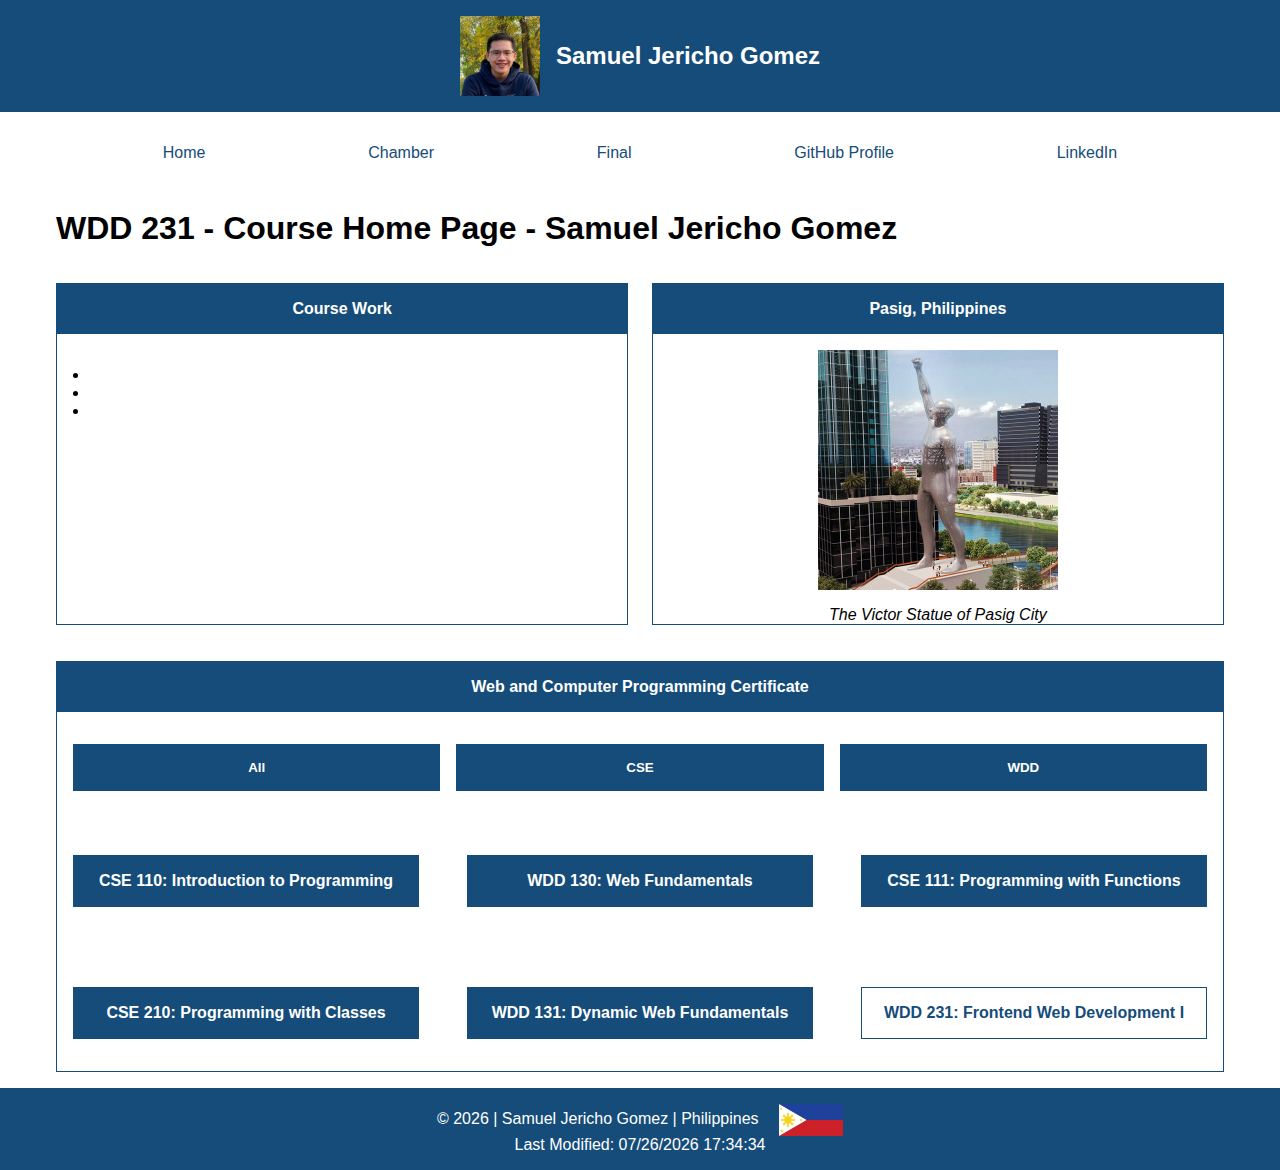
<file: index.html>
<!DOCTYPE html>
<html lang="en">
<head>
    <meta charset="UTF-8">
    <meta name="viewport" content="width=device-width, initial-scale=1.0">
    <title>WDD 231 - Course Home Page - Samuel Jericho Gomez</title>
    <meta name="description" content="Home Page of Samuel Jericho Gomez, for the course WDD 231 - Web Frontend Development.">
    <meta name="author" content="Samuel Jericho Gomez">
    <link rel="stylesheet" href="styles/base.css">
    <link rel="stylesheet" href="styles/base-large.css">
    <script src="scripts/navigation.js" defer></script>
    <script src="scripts/date.js" defer></script>
    <script src="scripts/course.js" defer></script>
    <link rel="preconnect" href="https://fonts.googleapis.com">
    <link rel="preconnect" href="https://fonts.gstatic.com" crossorigin>
    <link href="https://fonts.googleapis.com/css2?family=Roboto:ital,wght@0,100..900;1,100..900&display=swap" rel="stylesheet">
</head>
<body>
    <header>
        <div class="profile">
            <img src="images/jericho-portrait.jpg" alt="Portrait of Samuel Jericho Gomez">
            <h1>Samuel Jericho Gomez</h1>
        </div>
        <button id="menu-button" aria-label="Open navigation menu">☰</button>
        <nav id="nav-menu" class="hidden">
            <a href="#">Home</a>
            <a href="#">Chamber</a>
            <a href="#">Final</a>
            <a href="https://github.com/vogurt99">GitHub Profile</a>
            <a href="https://www.linkedin.com/in/sjerichorg">LinkedIn</a>
        </nav>
    </header>
    <main>
        <h1>WDD 231 - Course Home Page - Samuel Jericho Gomez</h1>
        <div class="content-row">
            <section class="course-box-container">
                <h2>Course Work</h2>
                <ul>
                    <li></li>
                    <li></li>
                    <li></li>
                </ul>
            </section>
            <section class="city-text-container">
                <h2>Pasig, Philippines</h2>
                <img src="images/pasig.jpg" alt="Pasig City Victor Statue">
                <p><em>The Victor Statue of Pasig City</em></p>
            </section>
        </div>
        <section class="certificate-container">
            <h2>Web and Computer Programming Certificate</h2>
            <div class="filter-buttons">
                <button data-filter="all">All</button>
                <button data-filter="CSE">CSE</button>
                <button data-filter="WDD">WDD</button>
            </div>
            <div id="courseContainer"></div>
        </section>
    </main>
    <footer>
        <p>
            <span id="copyright"></span> | Samuel Jericho Gomez | Philippines <img src="images/philippines-flag.jpg" alt="Flag of the Philippines">
        </p>
        <p id="lastModified"></p>
    </footer>
</body>
</body>
</html>
</file>
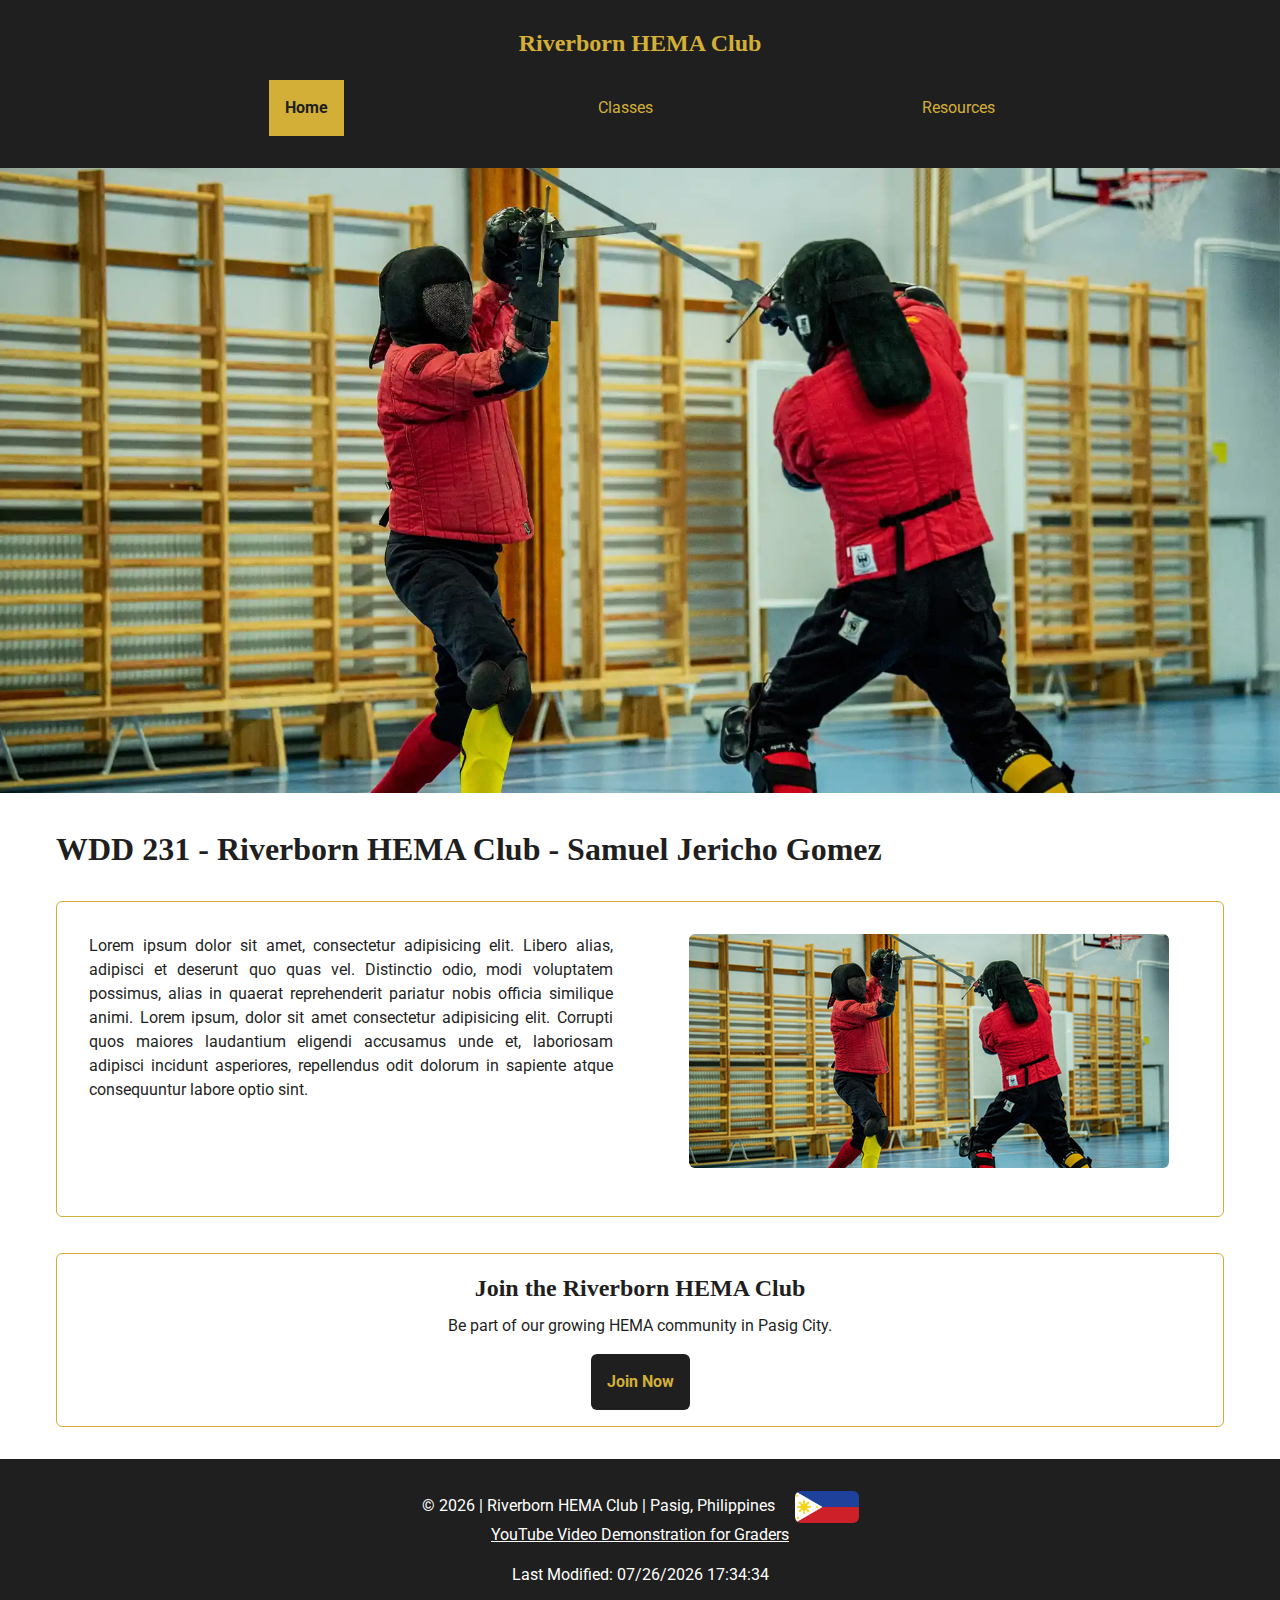
<file: final/index.html>
<!DOCTYPE html>
<html lang="en">

<head>
    <meta charset="UTF-8">
    <meta name="viewport" content="width=device-width, initial-scale=1.0">
    <title>WDD 231 - Riverborn HEMA Club - Samuel Jericho Gomez</title>
    <meta name="description"
        content="Riverborn HEMA Club Homepage of Samuel Jericho Gomez, for the course WDD 231 - Web Frontend Development.">
    <meta name="author" content="Samuel Jericho Gomez">
    <meta property="og:title" content="WDD 231 - Riverborn HEMA Club Homepage - Samuel Jericho Gomez">
    <meta property="og:description"
        content="Riverborn HEMA Club Homepage of Samuel Jericho Gomez, for the course WDD 231 - Web Frontend Development.">
    <meta property="og:image" content="https://vogurt99.github.io/wdd231/final/images/pasig-river.jpg">
    <meta property="og:url" content="https://vogurt99.github.io/wdd231/final/index.html">
    <link rel="icon" href="images/favicon.ico" type="image/x-icon">
    <link rel="stylesheet" href="styles/base.css">
    <link rel="stylesheet" href="styles/base-large.css">
    <script src="scripts/navigation.js" defer></script>
    <script src="scripts/date.js" defer></script>
    <link rel="preconnect" href="https://fonts.googleapis.com">
    <link rel="preconnect" href="https://fonts.gstatic.com" crossorigin>
    <link href="https://fonts.googleapis.com/css2?family=Roboto:ital,wght@0,100..900;1,100..900&display=swap"
        rel="stylesheet">
</head>

<body>
    <header>
        <span class="site-title">
            <strong class="site-title-text">Riverborn HEMA Club</strong>
        </span>
        <button id="menu-button" aria-label="Open navigation menu">☰</button>
        <nav id="nav-menu" class="hidden">
            <a href="index.html" class="active">Home</a>
            <a href="classes.html">Classes</a>
            <a href="resources.html">Resources</a>
        </nav>
    </header>
    <section class="hero">
        <img src="images/hema-hero.webp" alt="Hero Image of Riverborn HEMA Club" class="hero-image">
    </section>
    <main>
        <h1>WDD 231 - Riverborn HEMA Club - Samuel Jericho Gomez</h1>
        <div class="content-row">
            <section class="content-text">
                <p>Lorem ipsum dolor sit amet, consectetur adipisicing elit. Libero alias, adipisci et deserunt quo quas
                    vel.
                    Distinctio odio, modi voluptatem possimus, alias in quaerat reprehenderit pariatur nobis officia
                    similique
                    animi.
                    Lorem ipsum, dolor sit amet consectetur adipisicing elit. Corrupti quos maiores laudantium eligendi
                    accusamus unde et, laboriosam adipisci incidunt asperiores, repellendus odit dolorum in sapiente
                    atque
                    consequuntur labore optio sint.</p>
            </section>
            <section class="content-image">
                <img src="images/hema-generic.jpg" alt="Sparring Image of Riverborn HEMA Club" class="hema-image"
                    loading="lazy">
            </section>
        </div>
        <section class="cta-section">
            <h2>Join the Riverborn HEMA Club</h2>
            <p>Be part of our growing HEMA community in Pasig City.</p>
            <a href="join.html" class="cta-button">Join Now</a>
        </section>
    </main>
    <footer>
        <p>
            <span id="copyright"></span> | Riverborn HEMA Club | Pasig, Philippines <img
                src="images/philippines-flag.jpg" alt="Flag of the Philippines">
        </p>
        <a href="https://youtu.be/Lguavm_WCaQ" class="video-link">YouTube Video Demonstration for Graders</a>
        <p id="lastModified"></p>
    </footer>
</body>

</html>
</file>
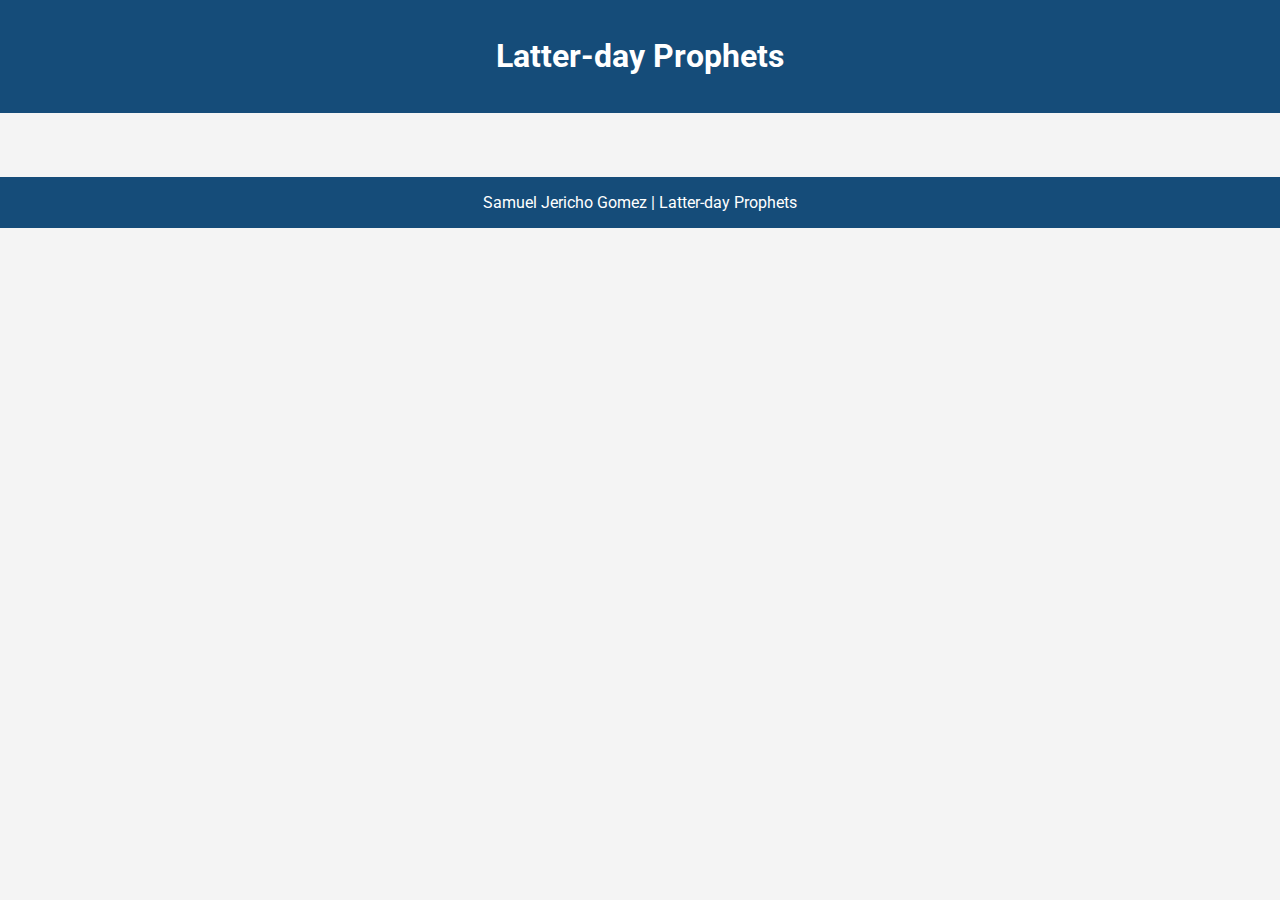
<file: prophets.html>
<!DOCTYPE html>
<html lang="en">
<head>
    <meta charset="UTF-8">
    <meta name="viewport" content="width=device-width, initial-scale=1.0">
    <title>WDD 231 - Prophets Page - Samuel Jericho Gomez</title>
    <meta name="description" content="Prophets Page of Samuel Jericho Gomez, for the course WDD 231 - Web Frontend Development.">
    <meta name="author" content="Samuel Jericho Gomez">
    <link rel="stylesheet" href="styles/prophets.css">
    <script src="scripts/prophets.js" defer></script>
    <link rel="preconnect" href="https://fonts.googleapis.com">
    <link rel="preconnect" href="https://fonts.gstatic.com" crossorigin>
    <link href="https://fonts.googleapis.com/css2?family=Roboto:ital,wght@0,100..900;1,100..900&display=swap" rel="stylesheet">
</head>
<body>
    <header>
        <h1>Latter-day Prophets</h1>
    </header>
    <main>
        <div id="cards"></div>
    </main>
    <footer>
        Samuel Jericho Gomez | Latter-day Prophets
    </footer>
</body>
</html>
</file>
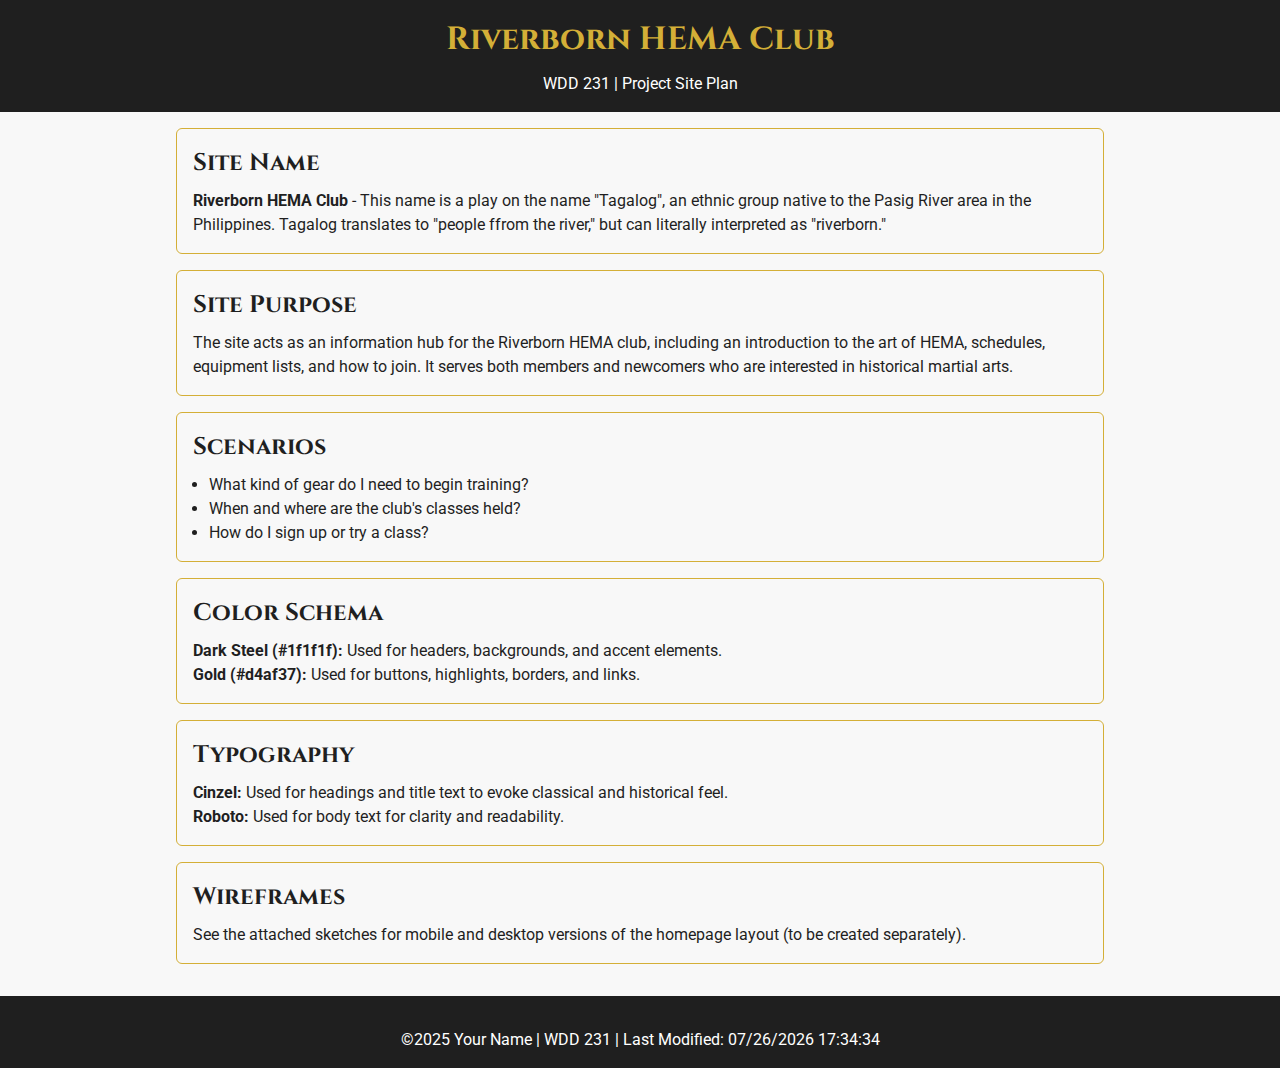
<file: site-plan.html>
<!DOCTYPE html>
<html lang="en">

<head>
    <meta charset="UTF-8" />
    <meta name="viewport" content="width=device-width, initial-scale=1.0" />
    <title>Riverborn HEMA Club - Site Plan</title>
    <meta name="description" content="Site plan for Riverborn HEMA Club - WDD 231 project" />
    <meta name="author" content="Samuel Jericho Gomez" />
    <link rel="stylesheet" href="styles/project.css" />
    <link rel="preconnect" href="https://fonts.googleapis.com" />
    <link rel="preconnect" href="https://fonts.gstatic.com" crossorigin />
    <link href="https://fonts.googleapis.com/css2?family=Cinzel&family=Roboto&display=swap" rel="stylesheet" />
</head>

<body>
    <header>
        <h1>Riverborn HEMA Club</h1>
        <p>WDD 231 | Project Site Plan</p>
    </header>

    <main>
        <section>
            <h2>Site Name</h2>
            <p><strong>Riverborn HEMA Club</strong> - This name is a play on the name "Tagalog", an ethnic group native
                to the Pasig River area in the Philippines. Tagalog translates to "people ffrom the river," but can
                literally interpreted as "riverborn."
            </p>
        </section>

        <section>
            <h2>Site Purpose</h2>
            <p>The site acts as an information hub for the Riverborn HEMA club, including an introduction to the art of
                HEMA, schedules, equipment lists, and how to join. It serves both members and newcomers who are
                interested in historical martial arts.</p>
        </section>

        <section>
            <h2>Scenarios</h2>
            <ul>
                <li>What kind of gear do I need to begin training?</li>
                <li>When and where are the club's classes held?</li>
                <li>How do I sign up or try a class?</li>
            </ul>
        </section>

        <section>
            <h2>Color Schema</h2>
            <p>
                <strong>Dark Steel (#1f1f1f):</strong> Used for headers, backgrounds, and accent elements.<br />
                <strong>Gold (#d4af37):</strong> Used for buttons, highlights, borders, and links.
            </p>
        </section>

        <section>
            <h2>Typography</h2>
            <p>
                <strong>Cinzel:</strong> Used for headings and title text to evoke classical and historical feel.<br />
                <strong>Roboto:</strong> Used for body text for clarity and readability.
            </p>
        </section>

        <section>
            <h2>Wireframes</h2>
            <p>See the attached sketches for mobile and desktop versions of the homepage layout (to be created
                separately).</p>
        </section>
    </main>

    <footer>
        <p>©2025 Your Name | WDD 231 | Last Modified: <span id="lastModified"></span></p>
    </footer>

    <script>
        document.getElementById("lastModified").textContent = document.lastModified;
    </script>
</body>

</html>
</file>
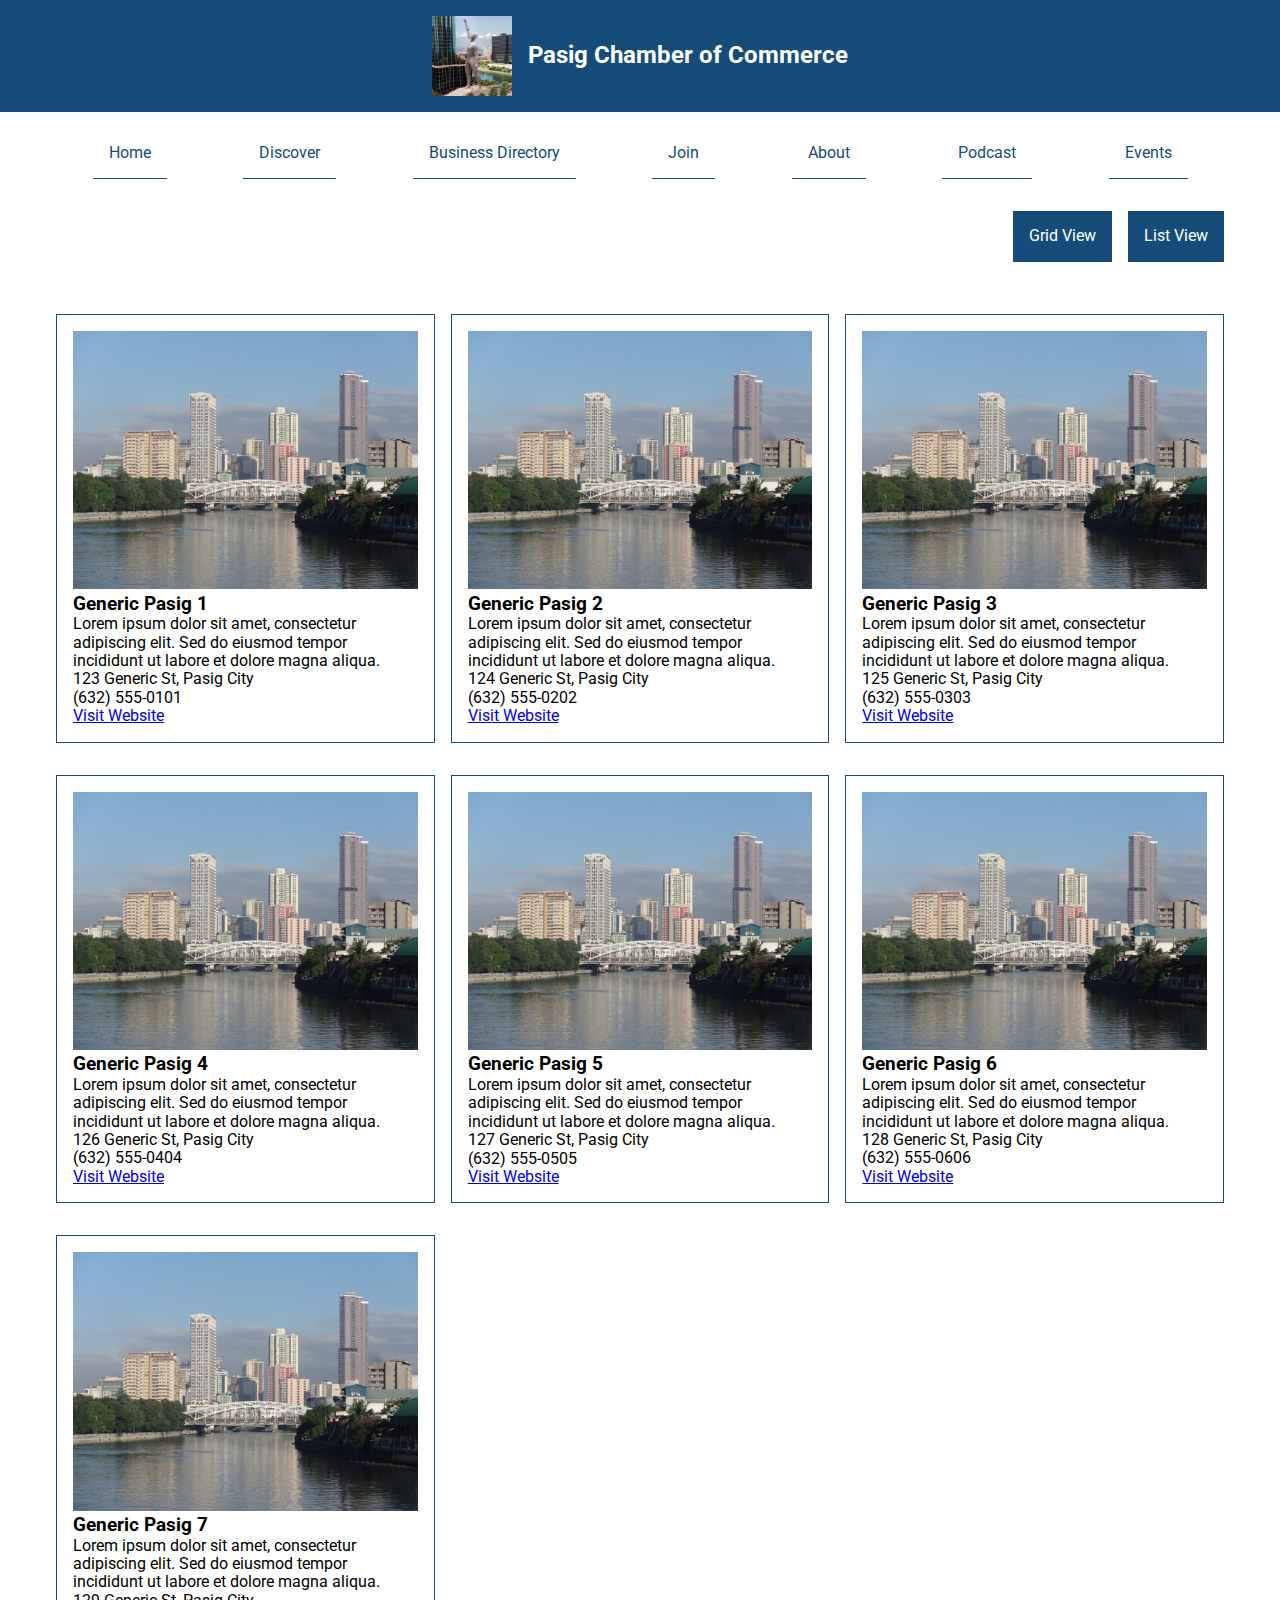
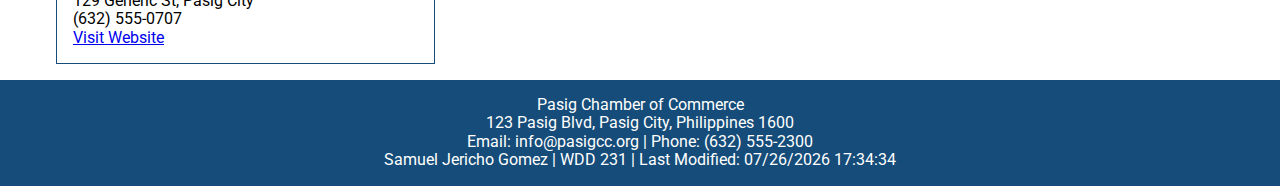
<file: chamber/directory.html>
<!DOCTYPE html>
<html lang="en">
<head>
    <meta charset="UTF-8">
    <meta name="viewport" content="width=device-width, initial-scale=1.0">
    <title>WDD 231 - Pasig Chamber of Commerce - Samuel Jericho Gomez</title>
    <meta name="description" content="Pasig Chamber of Commerce Page of Samuel Jericho Gomez, for the course WDD 231 - Web Frontend Development.">
    <meta name="author" content="Samuel Jericho Gomez">
    <meta property="og:title" content="WDD 231 - Pasig Chamber of Commerce - Samuel Jericho Gomez">
    <meta property="og:description" content="Pasig Chamber of Commerce Page of Samuel Jericho Gomez, for the course WDD 231 - Web Frontend Development.">
    <meta property="og:image" content="images/pasig.jpg">
    <meta property="og:url" content="https://vogurt99.github.io/wdd231/chamber/directory.html">
    <link rel="stylesheet" href="styles/normalize.css">
    <link rel="stylesheet" href="styles/base.css">
    <link rel="stylesheet" href="styles/base-large.css">
    <script src="scripts/navigation.js" defer></script>
    <script src="scripts/date.js" defer></script>
    <script src="scripts/members.js" defer></script>
    <link rel="preconnect" href="https://fonts.googleapis.com">
    <link rel="preconnect" href="https://fonts.gstatic.com" crossorigin>
    <link href="https://fonts.googleapis.com/css2?family=Roboto:wght@100;300;400;500;700&display=swap" rel="stylesheet">
</head>
<body>
    <header>
        <div class="profile">
            <img src="images/pasig.jpg" alt="Portrait of Samuel Jericho Gomez">
            <h1>Pasig Chamber of Commerce</h1>
        </div>
        <button id="menu-button" aria-label="Open navigation menu">☰</button>
        <nav id="nav-menu" class="hidden">
            <a href="#">Home</a>
            <a href="#">Discover</a>
            <a href="#">Business Directory</a>
            <a href="#">Join</a>
            <a href="#">About</a>
            <a href="#">Podcast</a>
            <a href="#">Events</a>
        </nav>
    </header>
    <main>
        <div class="view-toggle">
            <button id="grid-view">Grid View</button>
            <button id="list-view">List View</button>
        </div>
        <div class="display-container grid"></div>
    </main>
    <footer>
        <div>
            <p>Pasig Chamber of Commerce</p>
            <p>123 Pasig Blvd, Pasig City, Philippines 1600</p>
            <p>Email: info@pasigcc.org | Phone: (632) 555-2300</p>
            <p>Samuel Jericho Gomez | WDD 231 | Last Modified: <span id="lastModified"></span></p>
        </div>
    </footer>

    <script>
        document.getElementById("lastModified").textContent = document.lastModified;
    </script>
</body>
</html>
</file>
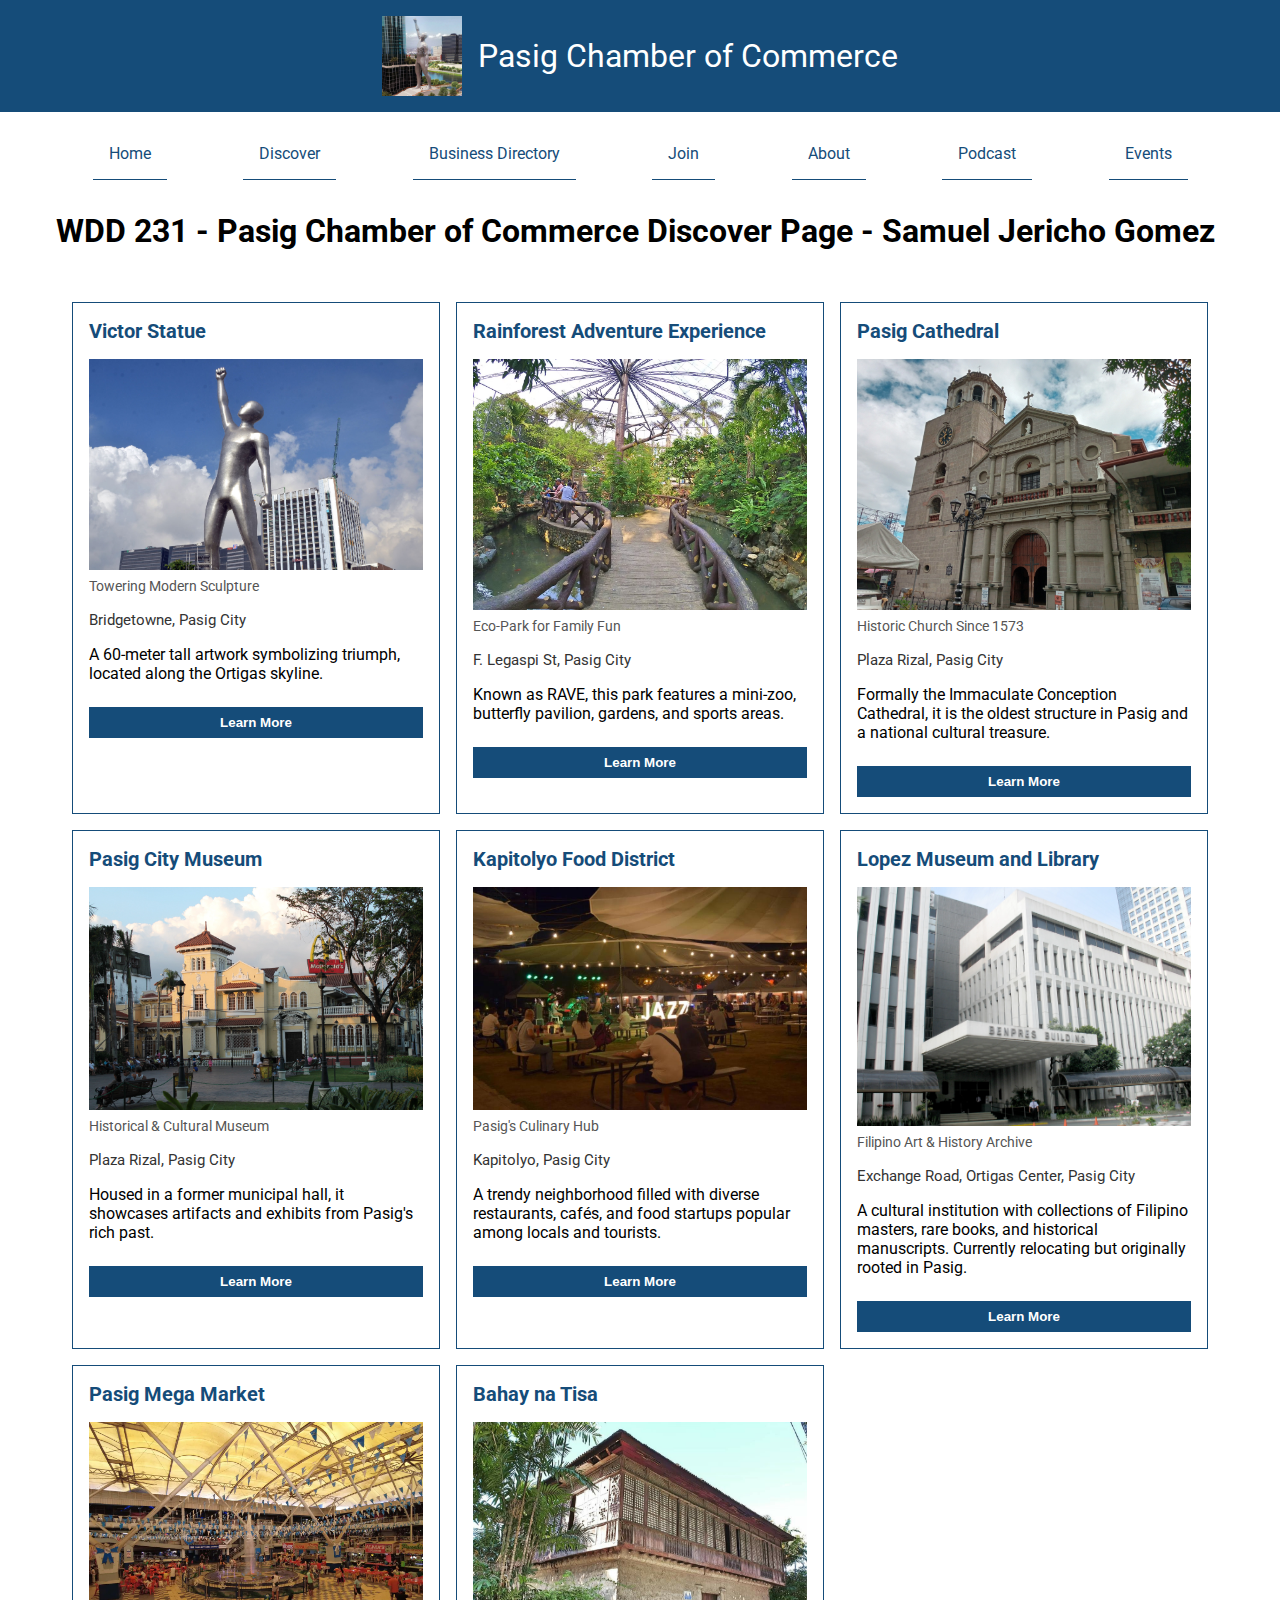
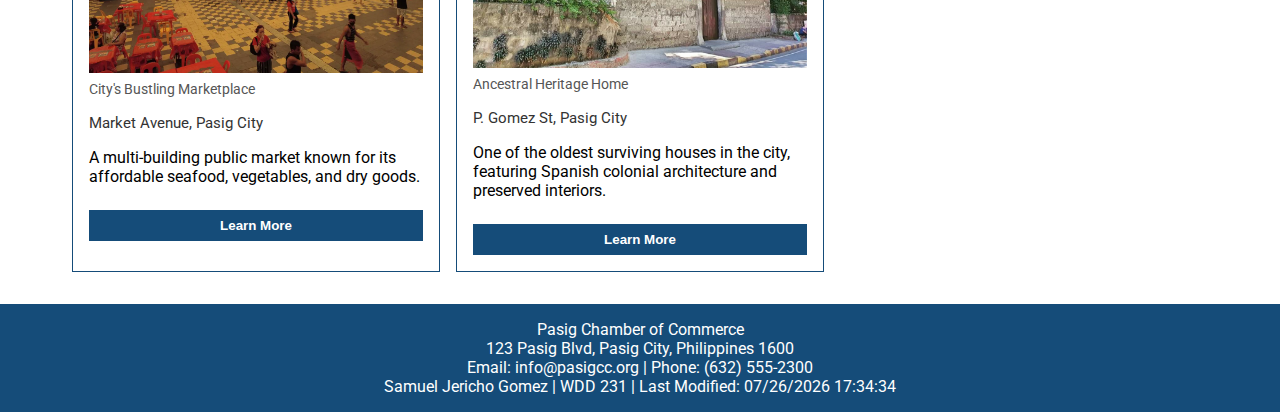
<file: chamber/discover.html>
<!DOCTYPE html>
<html lang="en">

<head>
    <meta charset="UTF-8">
    <meta name="viewport" content="width=device-width, initial-scale=1.0">
    <title>WDD 231 - Pasig Chamber of Commerce Discover Page - Samuel Jericho Gomez</title>
    <meta name="description"
        content="Pasig Chamber of Commerce Discover Page of Samuel Jericho Gomez, for the course WDD 231 - Web Frontend Development.">
    <meta name="author" content="Samuel Jericho Gomez">
    <meta property="og:title" content="WDD 231 - Pasig Chamber of Commerce Discover Page - Samuel Jericho Gomez">
    <meta property="og:description"
        content="Pasig Chamber of Commerce Discover Page of Samuel Jericho Gomez, for the course WDD 231 - Web Frontend Development.">
    <meta property="og:image" content="https://vogurt99.github.io/wdd231/chamber/images/pasig.jpg">
    <meta property="og:url" content="https://vogurt99.github.io/wdd231/chamber/index.html">
    <link rel="icon" href="images/favicon.ico" type="image/x-icon">
    <link rel="stylesheet" href="styles/base.css">
    <link rel="stylesheet" href="styles/base-large.css">
    <script src="scripts/navigation.js" defer></script>
    <script src="scripts/date.js" defer></script>
    <link rel="preconnect" href="https://fonts.googleapis.com">
    <link rel="preconnect" href="https://fonts.gstatic.com" crossorigin>
    <link href="https://fonts.googleapis.com/css2?family=Roboto:ital,wght@0,100..900;1,100..900&display=swap"
        rel="stylesheet">
</head>

<body>
    <header>
        <div class="profile">
            <img src="images/pasig.jpg" alt="Portrait of Samuel Jericho Gomez">
            <span class="site-title">Pasig Chamber of Commerce</span>
        </div>
        <button id="menu-button" aria-label="Open navigation menu">☰</button>
        <nav id="nav-menu" class="hidden">
            <a href="index.html">Home</a>
            <a href="discover.html">Discover</a>
            <a href="directory.html">Business Directory</a>
            <a href="join.html">Join</a>
            <a href="#">About</a>
            <a href="#">Podcast</a>
            <a href="#">Events</a>
        </nav>
    </header>
    <main>
        <h1>WDD 231 - Pasig Chamber of Commerce Discover Page - Samuel Jericho Gomez</h1>
        <section class="cards-grid" id="card-container"></section>
    </main>
    <footer>
        <div>
            <p>Pasig Chamber of Commerce</p>
            <p>123 Pasig Blvd, Pasig City, Philippines 1600</p>
            <p>Email: info@pasigcc.org | Phone: (632) 555-2300</p>
            <p>Samuel Jericho Gomez | WDD 231 | Last Modified: <span id="lastModified"></span></p>
        </div>
    </footer>
    <script>
        document.getElementById("lastModified").textContent = document.lastModified;
    </script>
    <script src="scripts/discover.js"></script>
</body>

</html>
</file>
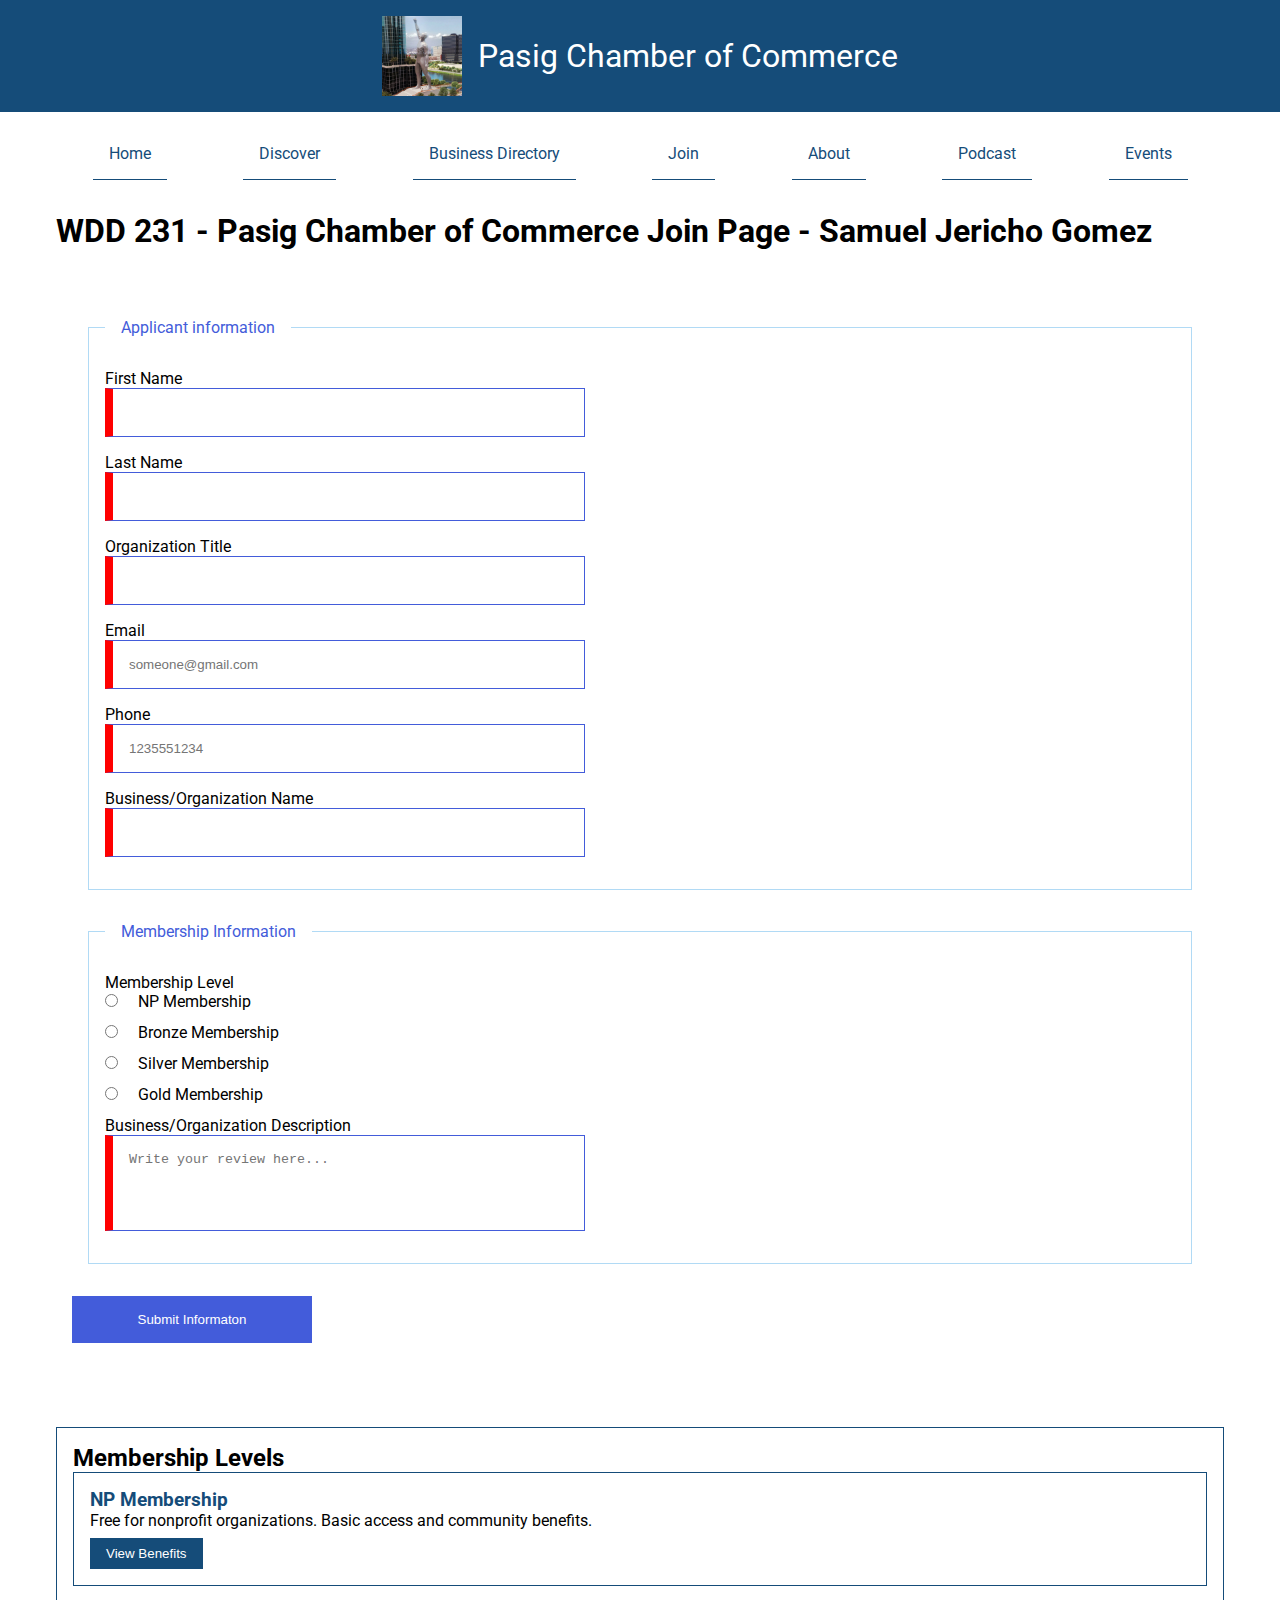
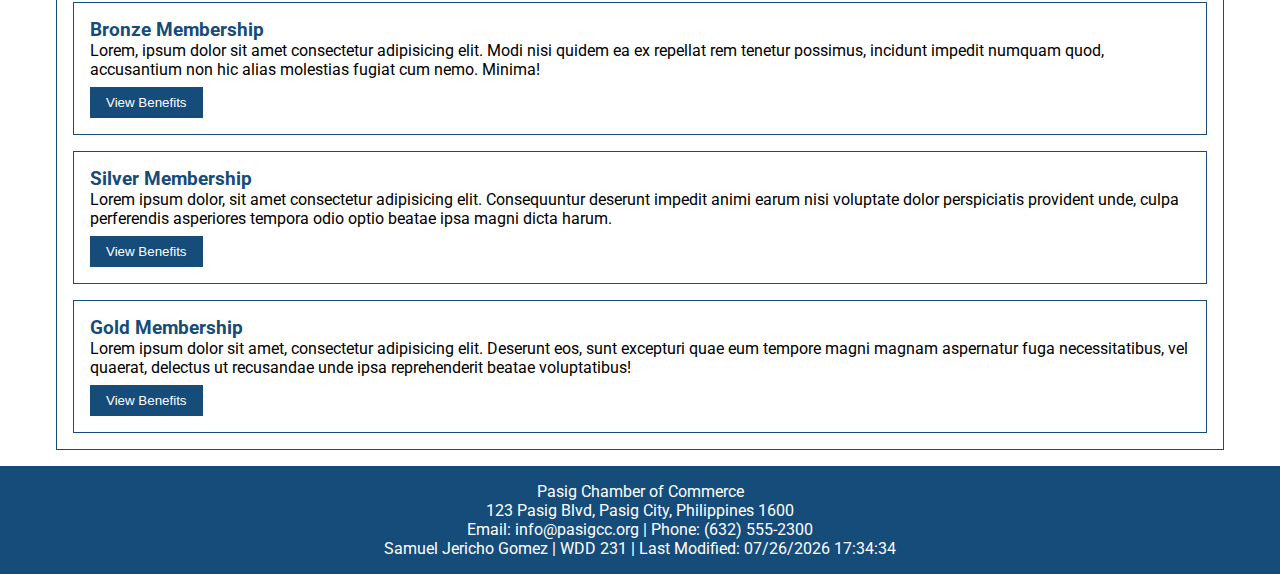
<file: chamber/join.html>
<!DOCTYPE html>
<html lang="en">

<head>
    <meta charset="UTF-8">
    <meta name="viewport" content="width=device-width, initial-scale=1.0">
    <title>WDD 231 - Pasig Chamber of Commerce Join Page - Samuel Jericho Gomez</title>
    <meta name="description"
        content="Pasig Chamber of Commerce Join Page of Samuel Jericho Gomez, for the course WDD 231 - Web Frontend Development.">
    <meta name="author" content="Samuel Jericho Gomez">
    <meta property="og:title" content="WDD 231 - Pasig Chamber of Commerce Join Page - Samuel Jericho Gomez">
    <meta property="og:description"
        content="Pasig Chamber of Commerce Join Page of Samuel Jericho Gomez, for the course WDD 231 - Web Frontend Development.">
    <meta property="og:image" content="https://vogurt99.github.io/wdd231/chamber/images/pasig.jpg">
    <meta property="og:url" content="https://vogurt99.github.io/wdd231/chamber/index.html">
    <link rel="icon" href="images/favicon.ico" type="image/x-icon">
    <link rel="stylesheet" href="styles/base.css">
    <link rel="stylesheet" href="styles/base-large.css">
    <script src="scripts/navigation.js" defer></script>
    <script src="scripts/date.js" defer></script>
    <script src="scripts/modals.js"></script>
    <script src="scripts/timestamp.js" defer></script>
    <link rel="preconnect" href="https://fonts.googleapis.com">
    <link rel="preconnect" href="https://fonts.gstatic.com" crossorigin>
    <link href="https://fonts.googleapis.com/css2?family=Roboto:ital,wght@0,100..900;1,100..900&display=swap"
        rel="stylesheet">
</head>

<body>
    <header>
        <div class="profile">
            <img src="images/pasig.jpg" alt="Portrait of Samuel Jericho Gomez">
            <span class="site-title">Pasig Chamber of Commerce</span>
        </div>
        <button id="menu-button" aria-label="Open navigation menu">☰</button>
        <nav id="nav-menu" class="hidden">
            <a href="index.html">Home</a>
            <a href="discover.html">Discover</a>
            <a href="directory.html">Business Directory</a>
            <a href="join.html">Join</a>
            <a href="#">About</a>
            <a href="#">Podcast</a>
            <a href="#">Events</a>
        </nav>
    </header>
    <main>
        <h1>WDD 231 - Pasig Chamber of Commerce Join Page - Samuel Jericho Gomez</h1>
        <form method="get" action="thankyou.html" class="wf1">
            <fieldset>
                <legend>Applicant information</legend>
                <label for="fname">First Name <input type="text" id="fname" name="fname" title="First Name"
                        autocomplete="given-name" required></label>
                <label for="lname">Last Name <input type="text" id="lname" name="lname" title="Last Name"
                        autocomplete="family-name" required></label>
                <label for="title">Organization Title <input type="text" id="title" name="title"
                        title="Organization Title" autocomplete="organization-title" pattern="[A-Za-z\s\-]{7,}"
                        required></label>
                <label for="email">Email <input type="email" id="email" name="email" title="Email Address"
                        placeholder="someone@gmail.com" autocomplete="email" required></label>
                <label for="phone">Phone <input type="tel" id="phone" name="phone" title="Mobile Number"
                        placeholder="1235551234" autocomplete="tel" required></label>
                <label for="orgname">Business/Organization Name <input type="text" id="orgname" name="orgname"
                        title="Organization Name" autocomplete="organization" required></label>
            </fieldset>
            <fieldset>
                <legend>Membership Information</legend>
                <div>Membership Level</div>
                <label><input type="radio" name="membership" value="np" required> NP Membership</label>
                <label><input type="radio" name="membership" value="bronze"> Bronze Membership</label>
                <label><input type="radio" name="membership" value="silver"> Silver Membership</label>
                <label><input type="radio" name="membership" value="gold"> Gold Membership</label>
                <div>Business/Organization Description</div>
                <label><textarea id="review" name="review" placeholder="Write your review here..."
                        required></textarea></label>
            </fieldset>
            <input type="hidden" name="timestamp" id="timestamp">
            <input type="submit" value="Submit Informaton">
        </form>
        <section class="membership-cards">
            <h2>Membership Levels</h2>
            <div class="card-grid">
                <div class="card" id="np-card">
                    <h3>NP Membership</h3>
                    <p>Free for nonprofit organizations. Basic access and community benefits.</p>
                    <button class="modal-trigger" data-level="np">View Benefits</button>
                </div>
                <div class="card" id="bronze-card">
                    <h3>Bronze Membership</h3>
                    <p>Lorem, ipsum dolor sit amet consectetur adipisicing elit. Modi nisi quidem ea ex repellat rem tenetur possimus, incidunt impedit numquam quod, accusantium non hic alias molestias fugiat cum nemo. Minima!</p>
                    <button class="modal-trigger" data-level="bronze">View Benefits</button>
                </div>
                <div class="card" id="silver-card">
                    <h3>Silver Membership</h3>
                    <p>Lorem ipsum dolor, sit amet consectetur adipisicing elit. Consequuntur deserunt impedit animi earum nisi voluptate dolor perspiciatis provident unde, culpa perferendis asperiores tempora odio optio beatae ipsa magni dicta harum.</p>
                    <button class="modal-trigger" data-level="silver">View Benefits</button>
                </div>
                <div class="card" id="gold-card">
                    <h3>Gold Membership</h3>
                    <p>Lorem ipsum dolor sit amet, consectetur adipisicing elit. Deserunt eos, sunt excepturi quae eum tempore magni magnam aspernatur fuga necessitatibus, vel quaerat, delectus ut recusandae unde ipsa reprehenderit beatae voluptatibus!</p>
                    <button class="modal-trigger" data-level="gold">View Benefits</button>
                </div>
            </div>
            <div class="modal" id="modal-np">
                <div class="modal-content">
                    <h2>NP Membership Benefits</h2>
                    <p>Free for nonprofit organizations. Includes basic directory listing and access to community
                        networking events.</p>
                    <button class="modal-close">Close</button>
                </div>
            </div>
            <div class="modal" id="modal-bronze">
                <div class="modal-content">
                    <h2>Bronze Membership Benefits</h2>
                    <p>Lorem ipsum dolor sit amet consectetur adipisicing elit. Dolores voluptatem, sed dolorum deleniti modi aperiam perferendis amet dicta, ex veritatis aut natus aliquid explicabo inventore ipsum sunt, deserunt beatae laboriosam?</p>
                    <button class="modal-close">Close</button>
                </div>
            </div>
            <div class="modal" id="modal-silver">
                <div class="modal-content">
                    <h2>Silver Membership Benefits</h2>
                    <p>Lorem ipsum dolor sit amet consectetur adipisicing elit. Dolores voluptatem, sed dolorum deleniti modi aperiam perferendis amet dicta, ex veritatis aut natus aliquid explicabo inventore ipsum sunt, deserunt beatae laboriosam?</p>
                    <button class="modal-close">Close</button>
                </div>
            </div>
            <div class="modal" id="modal-gold">
                <div class="modal-content">
                    <h2>Gold Membership Benefits</h2>
                    <p>Lorem ipsum dolor sit amet consectetur adipisicing elit. Dolores voluptatem, sed dolorum deleniti modi aperiam perferendis amet dicta, ex veritatis aut natus aliquid explicabo inventore ipsum sunt, deserunt beatae laboriosam?</p>
                    <button class="modal-close">Close</button>
                </div>
            </div>
        </section>
    </main>
    <footer>
        <div>
            <p>Pasig Chamber of Commerce</p>
            <p>123 Pasig Blvd, Pasig City, Philippines 1600</p>
            <p>Email: info@pasigcc.org | Phone: (632) 555-2300</p>
            <p>Samuel Jericho Gomez | WDD 231 | Last Modified: <span id="lastModified"></span></p>
        </div>
    </footer>
    <script>
        document.getElementById("lastModified").textContent = document.lastModified;
    </script>
</body>

</html>
</file>
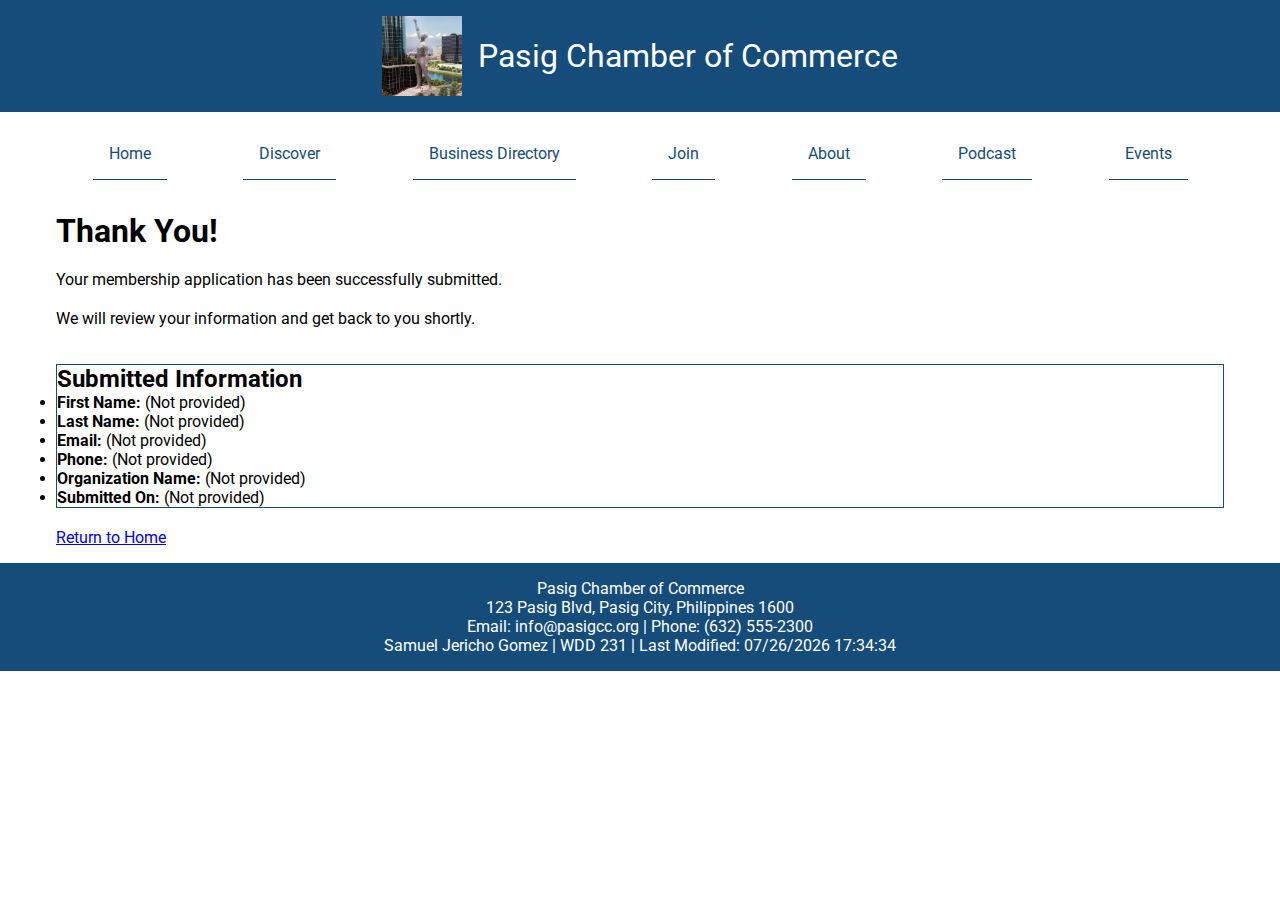
<file: chamber/thankyou.html>
<!DOCTYPE html>
<html lang="en">

<head>
    <meta charset="UTF-8">
    <meta name="viewport" content="width=device-width, initial-scale=1.0">
    <title>WDD 231 - Pasig Chamber of Commerce Join Page - Samuel Jericho Gomez</title>
    <meta name="description"
        content="Pasig Chamber of Commerce Join Page of Samuel Jericho Gomez, for the course WDD 231 - Web Frontend Development.">
    <meta name="author" content="Samuel Jericho Gomez">
    <meta property="og:title" content="WDD 231 - Pasig Chamber of Commerce Join Page - Samuel Jericho Gomez">
    <meta property="og:description"
        content="Pasig Chamber of Commerce Join Page of Samuel Jericho Gomez, for the course WDD 231 - Web Frontend Development.">
    <meta property="og:image" content="https://vogurt99.github.io/wdd231/chamber/images/pasig.jpg">
    <meta property="og:url" content="https://vogurt99.github.io/wdd231/chamber/index.html">
    <link rel="icon" href="images/favicon.ico" type="image/x-icon">
    <link rel="stylesheet" href="styles/base.css">
    <link rel="stylesheet" href="styles/base-large.css">
    <script src="scripts/navigation.js" defer></script>
    <script src="scripts/date.js" defer></script>
    <script src="scripts/thankyou.js"></script>
    <link rel="preconnect" href="https://fonts.googleapis.com">
    <link rel="preconnect" href="https://fonts.gstatic.com" crossorigin>
    <link href="https://fonts.googleapis.com/css2?family=Roboto:ital,wght@0,100..900;1,100..900&display=swap"
        rel="stylesheet">
</head>

<body>
    <header>
        <div class="profile">
            <img src="images/pasig.jpg" alt="Portrait of Samuel Jericho Gomez">
            <span class="site-title">Pasig Chamber of Commerce</span>
        </div>
        <button id="menu-button" aria-label="Open navigation menu">☰</button>
        <nav id="nav-menu" class="hidden">
            <a href="index.html">Home</a>
            <a href="discover.html">Discover</a>
            <a href="directory.html">Business Directory</a>
            <a href="join.html">Join</a>
            <a href="#">About</a>
            <a href="#">Podcast</a>
            <a href="#">Events</a>
        </nav>
    </header>
    <main>
        <h1>Thank You!</h1>
        <p>Your membership application has been successfully submitted.</p>
        <p>We will review your information and get back to you shortly.</p>
        <section id="submitted-info">
            <h2>Submitted Information</h2>
            <ul>
                <li><strong>First Name:</strong> <span id="out-fname"></span></li>
                <li><strong>Last Name:</strong> <span id="out-lname"></span></li>
                <li><strong>Email:</strong> <span id="out-email"></span></li>
                <li><strong>Phone:</strong> <span id="out-phone"></span></li>
                <li><strong>Organization Name:</strong> <span id="out-org"></span></li>
                <li><strong>Submitted On:</strong> <span id="out-timestamp"></span></li>
            </ul>
        </section>
        <a href="../index.html">Return to Home</a>
    </main>
    <footer>
        <div>
            <p>Pasig Chamber of Commerce</p>
            <p>123 Pasig Blvd, Pasig City, Philippines 1600</p>
            <p>Email: info@pasigcc.org | Phone: (632) 555-2300</p>
            <p>Samuel Jericho Gomez | WDD 231 | Last Modified: <span id="lastModified"></span></p>
        </div>
    </footer>
    <script>
        document.getElementById("lastModified").textContent = document.lastModified;
    </script>
</body>

</html>
</file>
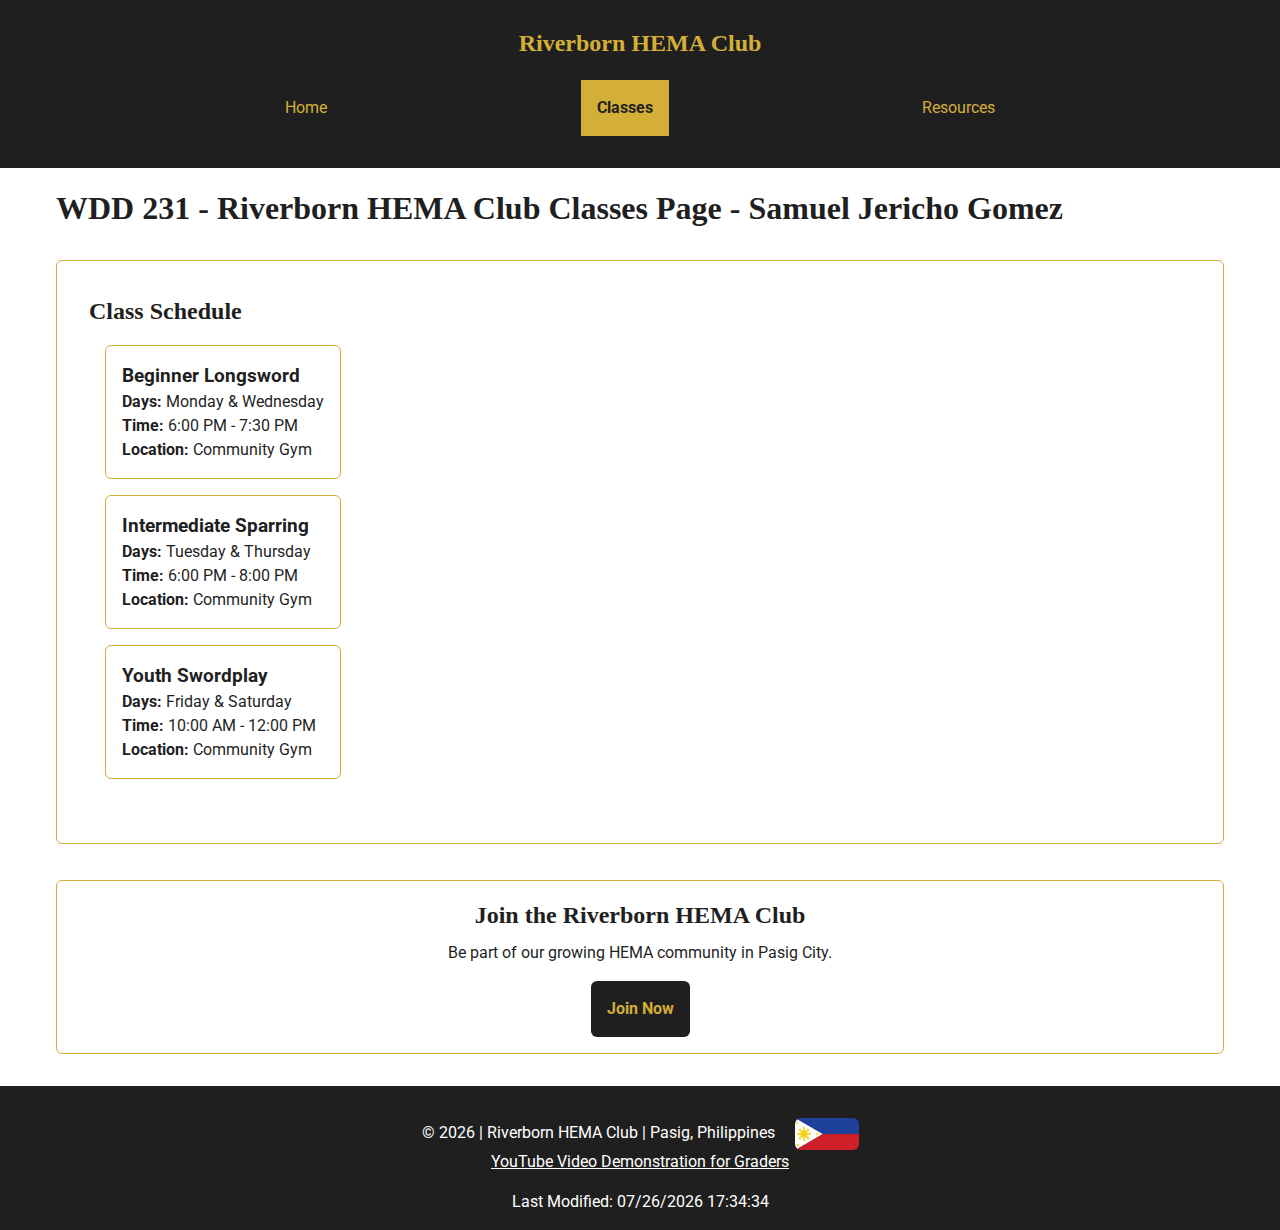
<file: final/classes.html>
<!DOCTYPE html>
<html lang="en">

<head>
    <meta charset="UTF-8">
    <meta name="viewport" content="width=device-width, initial-scale=1.0">
    <title>WDD 231 - Riverborn HEMA Club - Samuel Jericho Gomez</title>
    <meta name="description"
        content="Riverborn HEMA Club Homepage of Samuel Jericho Gomez, for the course WDD 231 - Web Frontend Development.">
    <meta name="author" content="Samuel Jericho Gomez">
    <meta property="og:title" content="WDD 231 - Riverborn HEMA Club Homepage - Samuel Jericho Gomez">
    <meta property="og:description"
        content="Riverborn HEMA Club Homepage of Samuel Jericho Gomez, for the course WDD 231 - Web Frontend Development.">
    <meta property="og:image" content="https://vogurt99.github.io/wdd231/final/images/pasig-river.jpg">
    <meta property="og:url" content="https://vogurt99.github.io/wdd231/final/index.html">
    <link rel="icon" href="images/favicon.ico" type="image/x-icon">
    <link rel="stylesheet" href="styles/base.css">
    <link rel="stylesheet" href="styles/base-large.css">
    <script src="scripts/navigation.js" defer></script>
    <script src="scripts/date.js" defer></script>
    <script type="module" src="scripts/classes.js"></script>
    <link rel="preconnect" href="https://fonts.googleapis.com">
    <link rel="preconnect" href="https://fonts.gstatic.com" crossorigin>
    <link href="https://fonts.googleapis.com/css2?family=Roboto:ital,wght@0,100..900;1,100..900&display=swap"
        rel="stylesheet">
</head>

<body>
    <header>
        <span class="site-title">
            <strong class="site-title-text">Riverborn HEMA Club</strong>
        </span>
        <button id="menu-button" aria-label="Open navigation menu">☰</button>
        <nav id="nav-menu" class="hidden">
            <a href="index.html">Home</a>
            <a href="classes.html" class="active">Classes</a>
            <a href="resources.html">Resources</a>
        </nav>
    </header>
    <main>
        <h1>WDD 231 - Riverborn HEMA Club Classes Page - Samuel Jericho Gomez</h1>
        <div class="content-row">
            <section id="schedule-section">
                <h2>Class Schedule</h2>
                <div id="class-section"></div>
            </section>
        </div>
        <section class="cta-section">
            <h2>Join the Riverborn HEMA Club</h2>
            <p>Be part of our growing HEMA community in Pasig City.</p>
            <a href="join.html" class="cta-button">Join Now</a>
        </section>
    </main>
    <footer>
        <p>
            <span id="copyright"></span> | Riverborn HEMA Club | Pasig, Philippines <img
                src="images/philippines-flag.jpg" alt="Flag of the Philippines">
        </p>
        <a href="https://youtu.be/Lguavm_WCaQ" class="video-link">YouTube Video Demonstration for Graders</a>
        <p id="lastModified"></p>
    </footer>
</body>

</html>
</file>
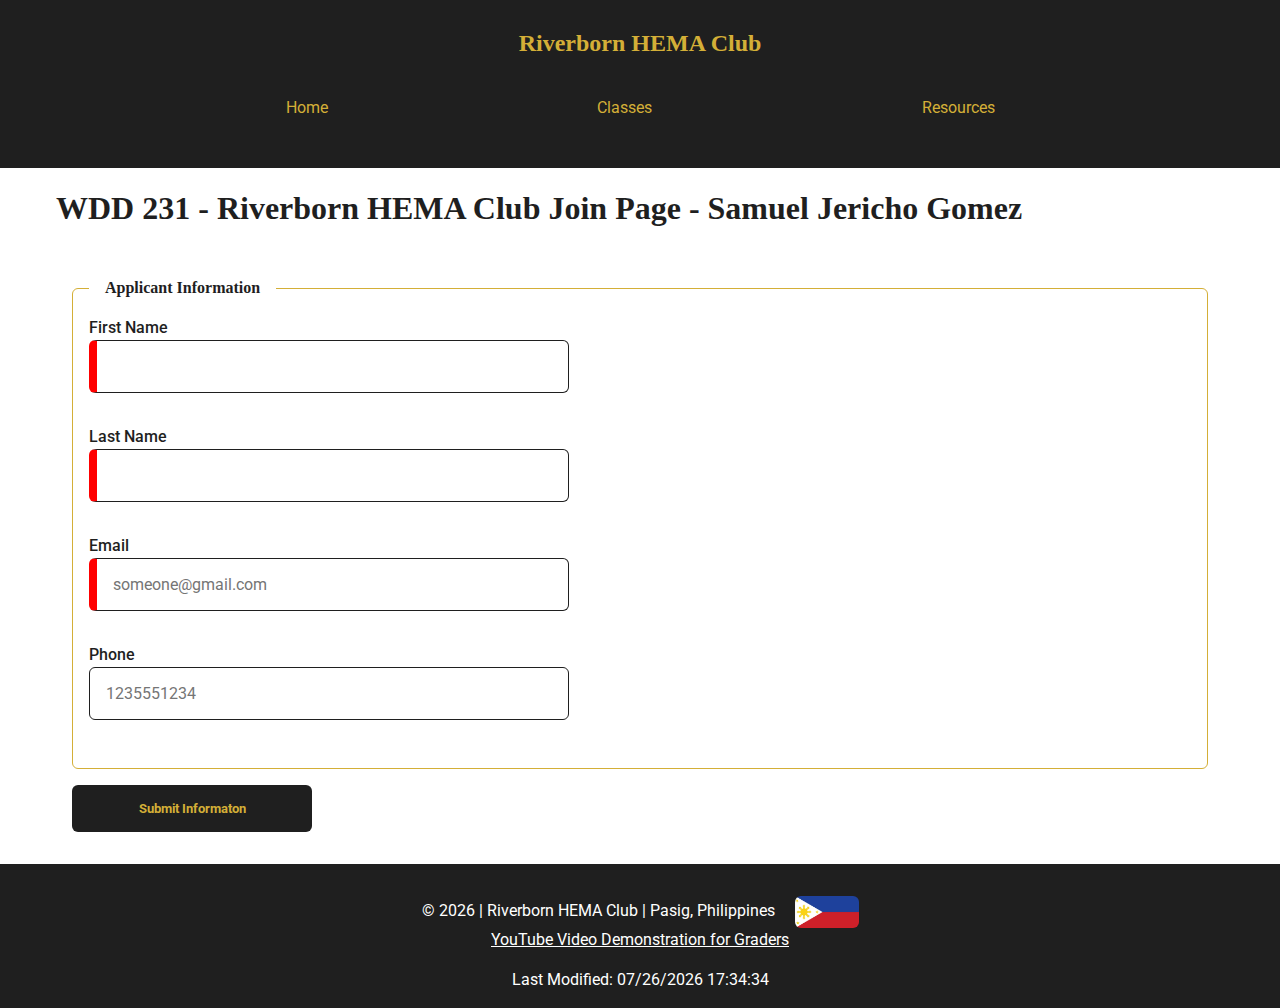
<file: final/join.html>
<!DOCTYPE html>
<html lang="en">

<head>
    <meta charset="UTF-8">
    <meta name="viewport" content="width=device-width, initial-scale=1.0">
    <title>WDD 231 - Riverborn HEMA Club Join Page - Samuel Jericho Gomez</title>
    <meta name="description"
        content="Riverborn HEMA Club Join Page of Samuel Jericho Gomez, for the course WDD 231 - Web Frontend Development.">
    <meta name="author" content="Samuel Jericho Gomez">
    <meta property="og:title" content="WDD 231 - Riverborn HEMA Club Join Page - Samuel Jericho Gomez">
    <meta property="og:description"
        content="Riverborn HEMA Club Join Page of Samuel Jericho Gomez, for the course WDD 231 - Web Frontend Development.">
    <meta property="og:image" content="https://vogurt99.github.io/wdd231/final/images/pasig-river.jpg">
    <meta property="og:url" content="https://vogurt99.github.io/wdd231/final/index.html">
    <link rel="icon" href="images/favicon.ico" type="image/x-icon">
    <link rel="stylesheet" href="styles/base.css">
    <link rel="stylesheet" href="styles/base-large.css">
    <script src="scripts/navigation.js" defer></script>
    <script src="scripts/date.js" defer></script>
    <script src="scripts/form.js" defer></script>
    <link rel="preconnect" href="https://fonts.googleapis.com">
    <link rel="preconnect" href="https://fonts.gstatic.com" crossorigin>
    <link href="https://fonts.googleapis.com/css2?family=Roboto:ital,wght@0,100..900;1,100..900&display=swap"
        rel="stylesheet">
</head>

<body>
    <header>
        <span class="site-title">
            <strong class="site-title-text">Riverborn HEMA Club</strong>
        </span>
        <button id="menu-button" aria-label="Open navigation menu">☰</button>
        <nav id="nav-menu" class="hidden">
            <a href="index.html">Home</a>
            <a href="classes.html">Classes</a>
            <a href="resources.html">Resources</a>
        </nav>
    </header>
    <main>
        <h1>WDD 231 - Riverborn HEMA Club Join Page - Samuel Jericho Gomez</h1>
        <form method="get" action="thankyou.html" class="wf1">
            <fieldset>
                <legend>Applicant Information</legend>
                <label for="fname">First Name <input type="text" id="fname" name="fname" title="First Name"
                        autocomplete="given-name" required></label>
                <label for="lname">Last Name <input type="text" id="lname" name="lname" title="Last Name"
                        autocomplete="family-name" required></label>
                <label for="email">Email <input type="email" id="email" name="email" title="Email Address"
                        placeholder="someone@gmail.com" autocomplete="email" required></label>
                <label for="phone">Phone <input type="tel" id="phone" name="phone" title="Mobile Number"
                        placeholder="1235551234" autocomplete="tel"></label>
            </fieldset>
            <input type="submit" value="Submit Informaton">
        </form>
    </main>
    <footer>
        <p>
            <span id="copyright"></span> | Riverborn HEMA Club | Pasig, Philippines <img
                src="images/philippines-flag.jpg" alt="Flag of the Philippines">
        </p>
        <a href="https://youtu.be/Lguavm_WCaQ" class="video-link">YouTube Video Demonstration for Graders</a>
        <p id="lastModified"></p>
    </footer>
</body>

</html>
</file>
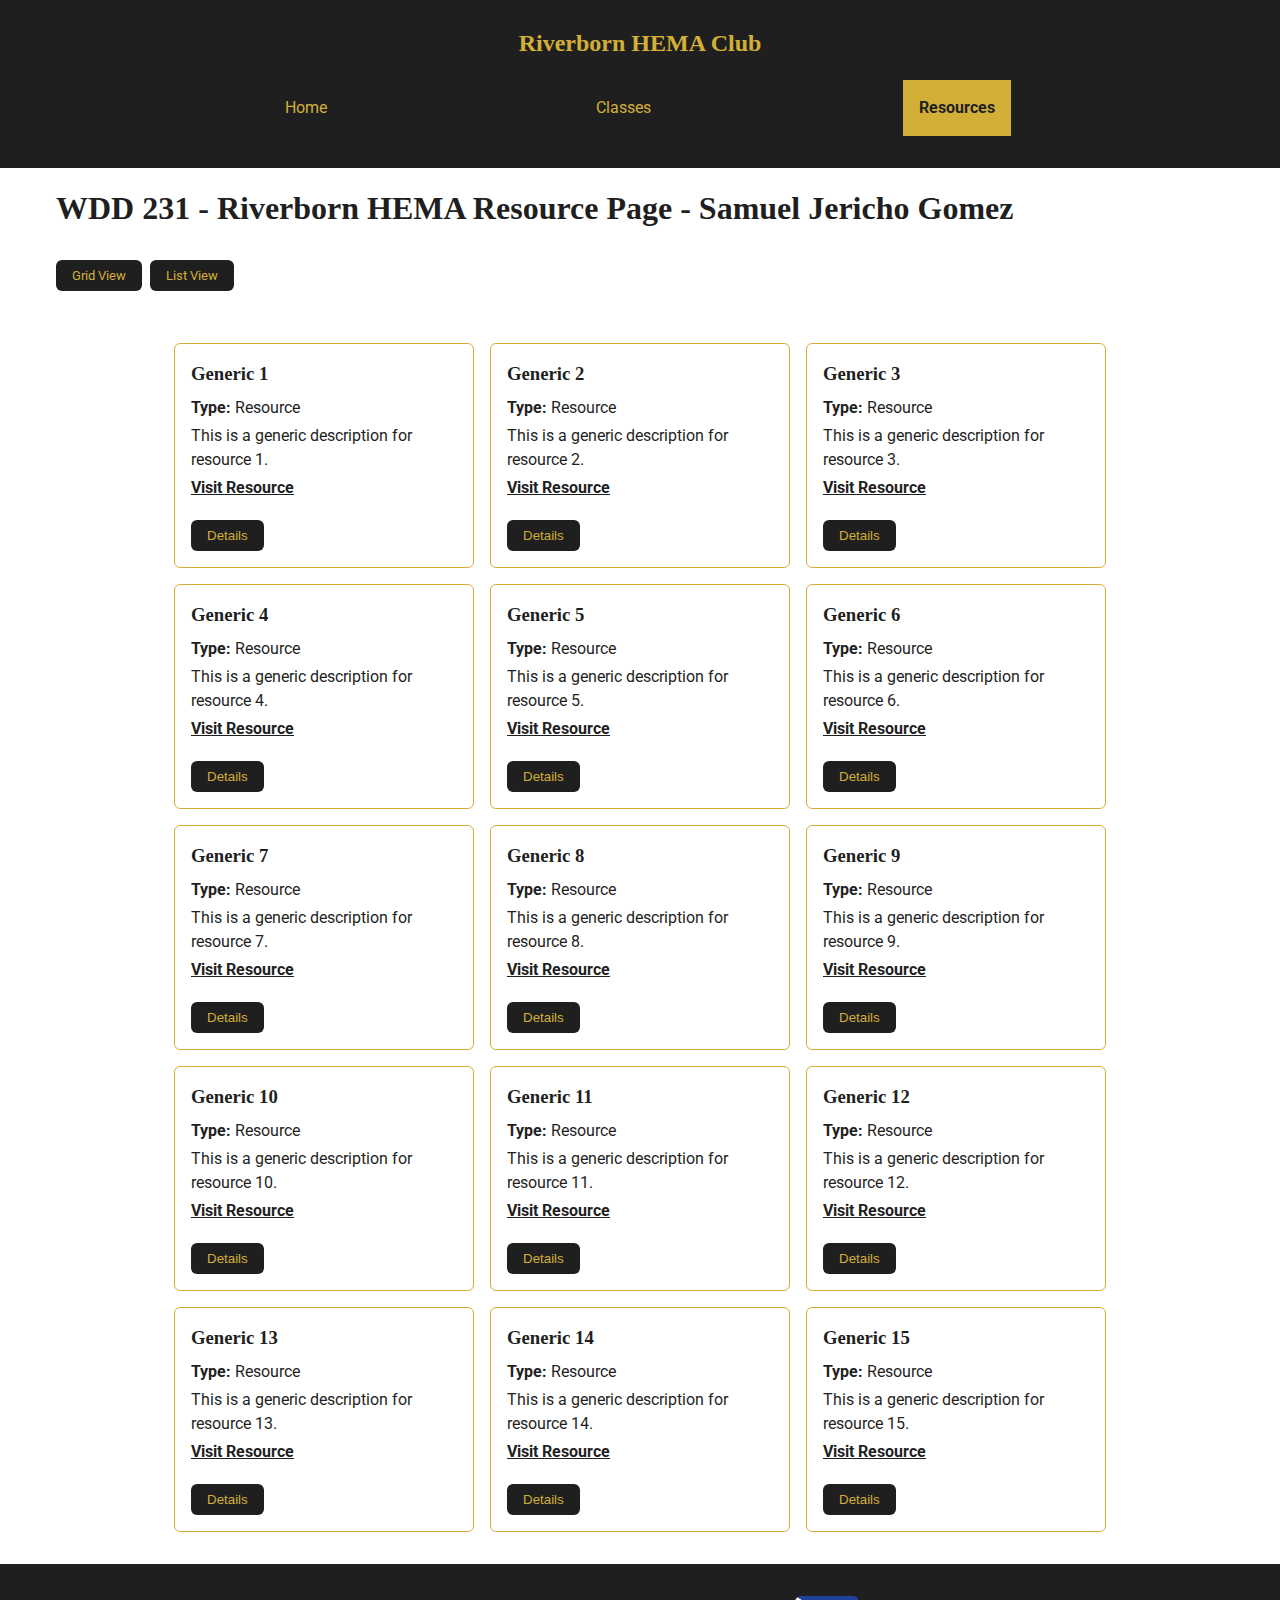
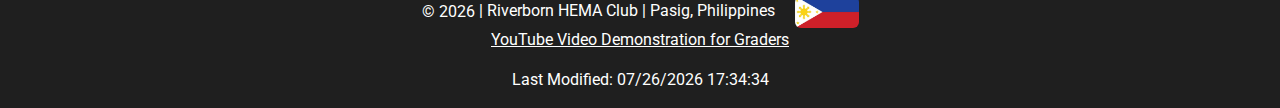
<file: final/resources.html>
<!DOCTYPE html>
<html lang="en">

<head>
    <meta charset="UTF-8">
    <meta name="viewport" content="width=device-width, initial-scale=1.0">
    <title>WDD 231 - Riverborn HEMA Club Resource Page - Samuel Jericho Gomez</title>
    <meta name="description"
        content="Riverborn HEMA Club Resource Page of Samuel Jericho Gomez, for the course WDD 231 - Web Frontend Development.">
    <meta name="author" content="Samuel Jericho Gomez">
    <meta property="og:title" content="WDD 231 - Riverborn HEMA Club Resource Page - Samuel Jericho Gomez">
    <meta property="og:description"
        content="Riverborn HEMA Club Resource Page of Samuel Jericho Gomez, for the course WDD 231 - Web Frontend Development.">
    <meta property="og:image" content="https://vogurt99.github.io/wdd231/final/images/pasig-river.jpg">
    <meta property="og:url" content="https://vogurt99.github.io/wdd231/final/index.html">
    <link rel="icon" href="images/favicon.ico" type="image/x-icon">
    <link rel="stylesheet" href="styles/base.css">
    <link rel="stylesheet" href="styles/base-large.css">
    <script src="scripts/navigation.js" defer></script>
    <script src="scripts/date.js" defer></script>
    <script src="scripts/resources.js" defer></script>
    <script type="module" src="scripts/index.js"></script>
    <link rel="preconnect" href="https://fonts.googleapis.com">
    <link rel="preconnect" href="https://fonts.gstatic.com" crossorigin>
    <link href="https://fonts.googleapis.com/css2?family=Roboto:ital,wght@0,100..900;1,100..900&display=swap"
        rel="stylesheet">
</head>

<body>
    <header>
        <span class="site-title">
            <strong class="site-title-text">Riverborn HEMA Club</strong>
        </span>
        <button id="menu-button" aria-label="Open navigation menu">☰</button>
        <nav id="nav-menu" class="hidden">
            <a href="index.html">Home</a>
            <a href="classes.html">Classes</a>
            <a href="resources.html" class="active">Resources</a>
        </nav>
    </header>
    <main>
        <h1>WDD 231 - Riverborn HEMA Resource Page - Samuel Jericho Gomez</h1>
        <div class="view-toggle">
            <button id="grid-view">Grid View</button>
            <button id="list-view">List View</button>
        </div>
        <div class="display-container grid"></div>
    </main>
    <footer>
        <p>
            <span id="copyright"></span> | Riverborn HEMA Club | Pasig, Philippines <img
                src="images/philippines-flag.jpg" alt="Flag of the Philippines">
        </p>
        <a href="https://youtu.be/Lguavm_WCaQ" class="video-link">YouTube Video Demonstration for Graders</a>
        <p id="lastModified"></p>
    </footer>
</body>

</html>
</file>
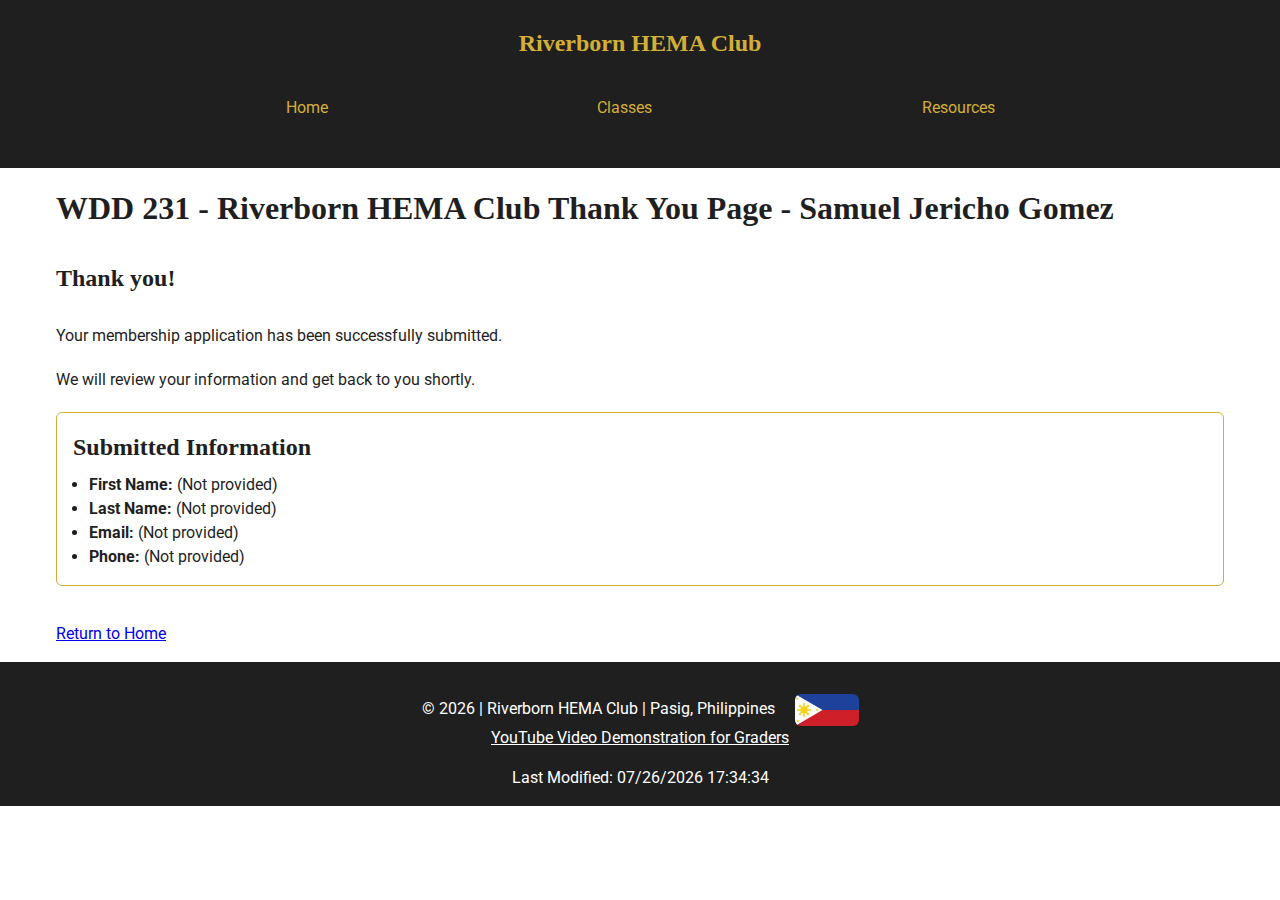
<file: final/thankyou.html>
<!DOCTYPE html>
<html lang="en">

<head>
    <meta charset="UTF-8">
    <meta name="viewport" content="width=device-width, initial-scale=1.0">
    <title>WDD 231 - Riverborn HEMA Club Thank You Page - Samuel Jericho Gomez</title>
    <meta name="description"
        content="Riverborn HEMA Club Thank You Page of Samuel Jericho Gomez, for the course WDD 231 - Web Frontend Development.">
    <meta name="author" content="Samuel Jericho Gomez">
    <meta property="og:title" content="WDD 231 - Riverborn HEMA Club Thank You Page - Samuel Jericho Gomez">
    <meta property="og:description"
        content="Riverborn HEMA Club Thank You Page of Samuel Jericho Gomez, for the course WDD 231 - Web Frontend Development.">
    <meta property="og:image" content="https://vogurt99.github.io/wdd231/final/images/pasig-river.jpg">
    <meta property="og:url" content="https://vogurt99.github.io/wdd231/final/index.html">
    <link rel="icon" href="images/favicon.ico" type="image/x-icon">
    <link rel="stylesheet" href="styles/base.css">
    <link rel="stylesheet" href="styles/base-large.css">
    <script src="scripts/navigation.js" defer></script>
    <script src="scripts/date.js" defer></script>
    <script src="scripts/thankyou.js"></script>
    <link rel="preconnect" href="https://fonts.googleapis.com">
    <link rel="preconnect" href="https://fonts.gstatic.com" crossorigin>
    <link href="https://fonts.googleapis.com/css2?family=Roboto:ital,wght@0,100..900;1,100..900&display=swap"
        rel="stylesheet">
</head>

<body>
    <header>
        <span class="site-title">
            <strong class="site-title-text">Riverborn HEMA Club</strong>
        </span>
        <button id="menu-button" aria-label="Open navigation menu">☰</button>
        <nav id="nav-menu" class="hidden">
            <a href="index.html">Home</a>
            <a href="classes.html">Classes</a>
            <a href="resources.html">Resources</a>
        </nav>
    </header>
    <main>
        <h1>WDD 231 - Riverborn HEMA Club Thank You Page - Samuel Jericho Gomez</h1>
        <h2>Thank you!</h2>
        <p>Your membership application has been successfully submitted.</p>
        <p>We will review your information and get back to you shortly.</p>
        <section id="submitted-info">
            <h2>Submitted Information</h2>
            <ul>
                <li><strong>First Name:</strong> <span id="out-fname"></span></li>
                <li><strong>Last Name:</strong> <span id="out-lname"></span></li>
                <li><strong>Email:</strong> <span id="out-email"></span></li>
                <li><strong>Phone:</strong> <span id="out-phone"></span></li>
            </ul>
        </section>
        <a href="index.html">Return to Home</a>
    </main>
    <footer>
        <p>
            <span id="copyright"></span> | Riverborn HEMA Club | Pasig, Philippines <img
                src="images/philippines-flag.jpg" alt="Flag of the Philippines">
        </p>
        <a href="https://youtu.be/Lguavm_WCaQ" class="video-link">YouTube Video Demonstration for Graders</a>
        <p id="lastModified"></p>
    </footer>
</body>

</html>
</file>
<file: styles/base.css>
* {
    margin: 0;
    padding: 0;
    box-sizing: border-box;
}
body {
    font-family: 'Montserrat', sans-serif;
    display: flex;
    flex-direction: column;
    align-items: center;
}
header {
    background-color: #154c79;
    color: white;
    text-align: center;
    width: 100%;
}
#menu-button {
    background: none;
    font-size: 2rem;
    border: none;
    color: white;
    position: absolute;
    top: 1rem;
    right: 1rem;
    cursor: pointer;
}
nav {
    display: flex;
    flex-direction: column;
    background-color: white;
    position: fixed;
    width: 100%;
    padding: 1rem;
}
nav a {
    color: black;
    text-decoration: none;
    padding: 1rem;
    border-bottom: 1px solid black;
}
a:hover {
    text-decoration: underline overline;
}
main {
    width: 100%;
    max-width: 1200px;
    padding: 1rem;
    margin: 0 auto;
}
section {
    border: 1px solid #154c79;
    margin-top: 1rem;
}
footer {
    background-color: #154c79;
    color: white;
    text-align: center;
    width: 100%;
    padding: 1rem;
}
footer img {
    height: 32px;
    vertical-align: middle;
    margin-left: 1rem;
}
.hidden {
    display: none;
}
.profile {
    display: flex;
    align-items: center;
    justify-content: center;
    gap: 1rem;
    padding: 1rem;
}
.profile img {
    height: 80px;
    width: 80px;
}
.profile h1 {
    font-size: 1.5rem;
}
.course-box-container {
    padding: 0;
    background-color: white;
}
.course-box-container ul {
    margin: 2rem;
    color: black;
}
.city-text-container {
    padding: 0;
    background-color: white;
    text-align: center;
}
.city-text-container img {
    max-width: 100%;
    height: auto;
    max-height: 240px;
    margin: 1rem auto;
    display: block;
}
.course-box-container h2,
.city-text-container h2,
.certificate-container h2 {
    background-color: #154c79;
    color: white;
    padding: 1rem;
    margin: 0;
    text-align: center;
    font-size: 1rem;
    width: 100%;
    box-sizing: border-box;
}
.filter-buttons {
    display: flex;
    justify-content: center;
    gap: 1rem;
    margin: 1rem;
}
.filter-buttons button {
    padding: 1rem;
    background-color: #154c79;
    color: white;
    border: none;
    font-weight: bold;
    cursor: pointer;
}
.course-card {
    padding: 1rem;
    margin: 1rem 0;
    background-color: white;
}
.course-title {
    background-color: #154c79;
    color: white;
    padding: 1rem;
    text-align: center;
    font-weight: bold;
    border: 1px solid #154c79;
}
.course-title.completed {
    background-color: #154c79;
    color: white;
}
.course-title.not-completed {
    background-color: white;
    color: #154c79;
}
.course-title:hover {
    text-decoration: underline overline;
}
.course-details {
    padding: 1rem;
    background-color: white;
    text-align: center;
}
.filter-buttons button:hover {
    text-decoration: underline overline;
}
</file>
<file: styles/base-large.css>
@media screen and (min-width: 768px) {
    header {
        text-align: center;
    }
    header img {
        height: 150px;
    }
    #menu-button {
        display: none;
    }
    nav {
        display: flex;
        flex-direction: row;
        padding: 1rem;
        justify-content: space-evenly;
    }
    #nav-menu {
        display: flex;
        position: static;
        flex-direction: row;
        background-color: white;
    }
    #nav-menu a {
        color: #154c79;
        border-bottom: none;
        padding: 1rem;
    }
    #menuToggle {
        display: none;
    }
    main {
        display: flex;
        flex-direction: column;
        gap: 20px;
        max-width: 1200px;
        margin: 0 auto;
    }
    .content-row {
        display: flex;
        justify-content: space-between;
        gap: 2%;
    }
    .course-box-container,
    .city-text-container {
        flex: 1 1 48%;
        box-sizing: border-box;
    }


    
    .certificate-container {
        width: 100%;
        display: grid;
        grid-template-columns: 1fr;
        gap: 1rem;
    }
    .certificate-container .filter-buttons {
        display: grid;
        grid-template-columns: repeat(3, 1fr);
        gap: 1rem;
    }
    .certificate-container #courseContainer {
        display: grid;
        grid-template-columns: repeat(3, 1fr);
        gap: 1rem;
    }             
}
</file>
<file: final/styles/base.css>
:root {
    --padding: 1rem;
    --margin: 1rem;
    --primary-font: 'Roboto', sans-serif;
    --accent-font: 'Cinzel', serif;
    --primary-color: #1f1f1f;
    --accent-color: #d4af37;
    --radius: 6px;
}

* {
    box-sizing: border-box;
    margin: 0;
    padding: 0;
}

#menu-button {
    background: none;
    font-size: 2rem;
    border: none;
    color: var(--accent-color);
    position: absolute;
    top: 1rem;
    right: 1rem;
    cursor: pointer;
}

.hidden {
    display: none;
}

.site-title {
    font-family: var(--accent-font);
    color: var(--accent-color);
}

.site-title-text {
    font-size: 1.5rem;
}

nav {
    display: flex;
    flex-direction: column;
    background-color: var(--primary-color);
    position: fixed;
    width: 100%;
    left: 0;
    padding: var(--padding);
}

nav a {
    color: var(--accent-color);
    text-decoration: none;
    padding: var(--padding);
    border-bottom: 1px solid var(--accent-color);
}

a:hover {
    text-decoration: underline overline;
}

nav a.active {
    background-color: var(--accent-color);
    color: var(--primary-color);
    font-weight: bold;
}

body {
    font-family: var(--primary-font);
    background-color: white;
    color: var(--primary-color);
    line-height: 1.5;
}

body img {
    border-radius: var(--radius);
    max-width: 100%;
}

.hero-image {
  width: 100vw;
  height: auto;
  display: block;
  object-fit: cover;
  margin: 0;
  padding: 0;
}

.hema-image {
    display: block;
}

.hero {
    border: none;
    padding: 0;
}

.hero img {
    border-radius: 0;
}

header,
footer {
    background-color: var(--primary-color);
    color: white;
    text-align: center;
    padding: var(--padding);
}

.video-link {
  color: white;
}

.video-link:visited {
  color: white;
}

header h1 {
    color: var(--accent-color);
}

h1,
h2 {
    font-family: var(--accent-font);
    color: var(--primary-color);
    margin-bottom: 0.5rem;
}

main {
    max-width: 960px;
    margin: 0 auto;
    padding: var(--padding);
}

section {
    border: 1px solid var(--accent-color);
    padding: var(--padding);
    margin-bottom: var(--margin);
    border-radius: var(--radius);
}

.content-row {
    display: flex;
    flex-direction: column;
    gap: var(--margin);
    border: 1px solid var(--accent-color);
    padding: var(--padding);
    margin-bottom: var(--margin);
    border-radius: var(--radius);
}

.content-text {
    border: none;
    text-align: justify;
}

.content-image {
    display: flex;
    border: none;
    justify-content: center;
}

.cta-section {
    display: flex;
    flex-direction: column;
    align-items: center;
    text-align: center;
}

.cta-button {
    display: inline-block;
    padding: var(--padding);
    margin-top: 1rem;
    background-color: var(--primary-color);
    color: var(--accent-color);
    border: none;
    font-weight: bold;
    cursor: pointer;
    text-decoration: none;
    text-align: center;
    border-radius: var(--radius);
    justify-content: center;
}

ul {
    margin-left: var(--margin);
    list-style-type: disc;
}

footer p {
    margin-top: var(--margin);
}

footer img {
    height: 32px;
    vertical-align: middle;
    margin-left: 1rem;
}

#schedule-section,
#class-section {
    border: none;
    justify-content: center;
}

#schedule-section .class-card {
    border: 1px solid var(--accent-color);
    border-radius: var(--radius);
    padding: var(--padding);
    margin: var(--margin);
}


/* Join Form */
.wf1 {
    width: 100%;
    max-width: 1200px;
    margin: 0 auto;
    padding: var(--padding);
    font-family: var(--primary-font);
    box-sizing: border-box;
}

.wf1 fieldset {
    border: 1px solid var(--accent-color);
    padding: var(--padding);
    margin-bottom: var(--margin);
    border-radius: var(--radius);
}

.wf1 legend {
    color: var(--primary-color);
    padding: 0 var(--padding);
    font-weight: bold;
    font-family: var(--accent-font);
}

.wf1 label {
    font-weight: 500;
    font-family: var(--primary-font);
    display: flex;
    flex-direction: column;
    margin-bottom: var(--margin);
}

.wf1 input[type="text"],
.wf1 input[type="email"],
.wf1 input[type="tel"],
.wf1 textarea {
    width: 100%;
    max-width: 480px;
    padding: var(--padding);
    margin-bottom: var(--margin);
    border: 1px solid var(--primary-color);
    border-radius: var(--radius);
    font-family: var(--primary-font);
    font-size: 1rem;
    background-color: white;
    color: var(--primary-color);
}

.wf1 input[type="submit"] {
    border: none;
    background-color: var(--primary-color);
    color: var(--accent-color);
    padding: var(--padding);
    width: 240px;
    font-weight: bold;
    cursor: pointer;
    border-radius: var(--radius);
    font-family: var(--primary-font);
}

.wf1 input:required,
.wf1 textarea:required {
    border-left: 0.5rem solid red;
    padding-left: calc(var(--padding));
}

/* Card Styles */
.display-container {
    display: flex;
    flex-wrap: wrap;
    gap: var(--margin);
    justify-content: center;
    padding: var(--padding);
}

.display-container.grid .card {
    width: 300px;
}

.display-container.list {
    display: flex;
    flex-direction: column;
    gap: 0;
    width: 100%;
}

.display-container.list .card {
    display: grid;
    grid-template-columns: 1fr 2fr 1fr 1fr 1fr;
    align-items: center;
    padding: var(--padding);
    border-bottom: 1px solid var(--accent-color);
    border-radius: 0;
    width: 100%;
    max-width: 100%;
    box-sizing: border-box;
}

.display-container.list .card h3 {
    font-family: var(--accent-font);
    color: var(--primary-color);
    font-size: 1rem;
    margin: 0;
}

.display-container.list .card p {
    margin: 0;
    font-family: var(--primary-font);
}

.display-container.list .card a {
    font-weight: bold;
    text-decoration: underline;
    color: var(--primary-color);
}


.card {
    border: 1px solid var(--accent-color);
    padding: var(--padding);
    border-radius: var(--radius);
    font-family: var(--primary-font);
}

.card h3 {
    font-family: var(--accent-font);
    color: var(--primary-color);
    margin-bottom: 0.5rem;
}

.card p,
.card a {
    font-family: var(--primary-font);
    color: var(--primary-color);
    margin-bottom: 0.25rem;
    display: block;
}

.card a {
    color: var(--primary-color);
    font-weight: bold;
    text-decoration: underline;
}

.card button {
    background-color: var(--primary-color);
    color: var(--accent-color);
    border: none;
    padding: 0.5rem 1rem;
    margin-top: var(--margin);
    border-radius: var(--radius);
    cursor: pointer;
}

/* Modal Styles */
.modal {
    display: none;
    position: fixed;
    inset: 0;
    background-color: rgba(0, 0, 0, 0.6);
    justify-content: center;
    align-items: center;
    z-index: 1000;
}

.modal-content {
    padding: var(--padding);
    border: 2px solid var(--accent-color);
    border-radius: var(--radius);
    background-color: rgb(255, 255, 255);
    max-width: 400px;
    width: 90%;
    font-family: var(--primary-font);
    text-align: center;
}

.modal-content h2 {
    font-family: var(--accent-font);
    color: var(--primary-color);
    margin-bottom: var(--margin);
}

.modal-content p,
.modal-content a {
    color: var(--primary-color);
    margin-bottom: 0.5rem;
}

.modal-content button {
    background-color: var(--primary-color);
    color: var(--accent-color);
    border: none;
    padding: 0.5rem 1rem;
    border-radius: var(--radius);
    cursor: pointer;
    margin-top: var(--margin);
}

.view-toggle {
    margin-bottom: var(--margin);
    display: flex;
    gap: 0.5rem;
}

.view-toggle button {
    background-color: var(--primary-color);
    color: var(--accent-color);
    border: none;
    padding: 0.5rem 1rem;
    font-family: var(--primary-font);
    border-radius: var(--radius);
    cursor: pointer;
}

@media screen and (max-width: 600px) {
    .view-toggle {
        display: none;
    }
}
</file>
<file: final/styles/base-large.css>
@media screen and (min-width: 768px) {
    .site-title {
        font-size: 2rem;
    }

    header {
        text-align: center;
    }

    header img {
        height: 150px;
    }

    #menu-button {
        display: none;
    }

    nav {
        display: flex;
        flex-direction: row;
        padding: 1rem;
        justify-content: space-evenly;
    }

    #nav-menu {
        display: flex;
        position: static;
        flex-direction: row;
    }

    #nav-menu a {
        border-bottom: none;
        padding: 1rem;
    }

    #menuToggle {
        display: none;
    }

    main {
        display: flex;
        flex-direction: column;
        gap: 20px;
        max-width: 1200px;
        margin: 0 auto;
    }

    .content-row {
        display: flex;
        flex-direction: row;
        justify-content: space-between;
        gap: 2%;
    }

    .content-text,
    .content-image {
        flex: 1 1 48%;
        box-sizing: border-box;
    }
}
</file>
<file: styles/prophets.css>
body {
  font-family: 'Roboto', sans-serif;
  background-color: #f4f4f4;
  margin: 0;
  padding: 0;
  display: flex;
  flex-direction: column;
  align-items: center;
}
header, footer {
  background-color: #154c79;
  color: white;
  padding: 1rem;
  text-align: center;
  width: 100%;
}
header img {
  height: 150px;
}
main {
  width: 100%;
  max-width: 1200px;
  padding: 2rem;
  display: flex;
  flex-direction: column;
  gap: 20px;
}
#cards {
  display: grid;
  grid-template-columns: repeat(auto-fit, minmax(300px, 1fr));
  gap: 1rem;
}
section {
  background-color: white;
  border: 1px solid #154c79;
  padding: 1rem;
  box-shadow: 0px 2px 4px rgba(0, 0, 0, 0.1);
  display: flex;
  flex-direction: column;
  align-items: center;
  text-align: center;
}
section img {
  width: 100%;
  max-width: 340px;
  height: auto;
  margin-bottom: 1rem;
}
</file>
<file: styles/project.css>
:root {
    --padding: 1rem;
    --margin: 1rem;
    --primary-font: 'Roboto', sans-serif;
    --accent-font: 'Cinzel', serif;
    --primary-color: #1f1f1f;
    --accent-color: #d4af37;
    --bg-color: #f8f8f8;
    --white: #ffffff;
    --radius: 6px;
}

* {
    box-sizing: border-box;
    margin: 0;
    padding: 0;
}

body {
    font-family: var(--primary-font);
    background-color: var(--bg-color);
    color: var(--primary-color);
    line-height: 1.5;
}

header,
footer {
    background-color: var(--primary-color);
    color: var(--white);
    text-align: center;
    padding: var(--padding);
}

header h1 {
    color: var(--accent-color);
}

h1,
h2 {
    font-family: var(--accent-font);
    color: var(--primary-color);
    margin-bottom: 0.5rem;
}

main {
    max-width: 960px;
    margin: 0 auto;
    padding: var(--padding);
}

section {
    border: 1px solid var(--accent-color);
    padding: var(--padding);
    margin-bottom: var(--margin);
    border-radius: var(--radius)
}

ul {
    margin-left: var(--margin);
    list-style-type: disc;
}

footer p {
    margin-top: var(--margin);
}
</file>
<file: chamber/styles/base.css>
:root {
    --padding: 1rem;
    --margin: 1rem;
    --primary-font: 'Roboto', sans-serif;
}

* {
    margin: 0;
    padding: 0;
    box-sizing: border-box;
}

body {
    font-family: 'Roboto', sans-serif;
    display: flex;
    flex-direction: column;
    align-items: center;
}

header {
    background-color: #154c79;
    color: white;
    text-align: center;
    width: 100%;
}

.site-title {
    font-size: 2rem;
}

.hero {
    border: none;
}

.hero-image {
    width: 100%;
    max-width: 1024px;
    height: auto;
    margin: 0 auto;
}

#menu-button {
    background: none;
    font-size: 2rem;
    border: none;
    color: white;
    position: absolute;
    top: 1rem;
    right: 1rem;
    cursor: pointer;
}

nav {
    display: flex;
    flex-direction: column;
    background-color: white;
    position: fixed;
    width: 100%;
    padding: var(--padding);
}

nav a {
    color: #154c79;
    text-decoration: none;
    padding: var(--padding);
    border-bottom: 1px solid #154c79;
}

a:hover {
    text-decoration: underline overline;
}

.cta-section {
    width: 100%;
    max-width: 1200px;
    padding: var(--padding);
    margin: 0 auto;
}

.cta-button {
    display: inline-block;
    padding: var(--padding);
    margin-top: 1rem;
    background-color: #154c79;
    color: #ffffff;
    border: none;
    font-weight: bold;
    cursor: pointer;
    text-decoration: none;
    text-align: center;
}

main {
    width: 100%;
    max-width: 1200px;
    padding: var(--padding);
    margin: 0 auto;
}

.current-events-container,
.weather-container {
    padding: 0;
    background-color: white;
}

.current-events-container h2,
.weather-container h2 {
    background-color: #154c79;
    color: white;
    padding: var(--padding);
    margin: 0;
    text-align: center;
    font-size: 1rem;
    width: 100%;
    box-sizing: border-box;
}

.spotlight-container h2 {
    background-color: #154c79;
    color: white;
    padding: var(--padding);
    margin: 0;
    text-align: center;
    font-size: 1rem;
    width: 100%;
    box-sizing: border-box;
}

#event-box,
#weather-box {
    padding: 2rem;
}

.spotlight-container {
    border: none;
}

#weather-icon {
    background-color: #154c79;
}

.view-toggle {
    display: none;
}

section {
    border: 1px solid #154c79;
    margin-top: 1rem;
}

footer {
    background-color: #154c79;
    color: white;
    text-align: center;
    width: 100%;
    padding: var(--padding);
}

footer img {
    height: 32px;
    vertical-align: middle;
    margin-left: 1rem;
}

.hidden {
    display: none;
}

.profile {
    display: flex;
    align-items: center;
    justify-content: center;
    gap: 1rem;
    padding: var(--padding);
}

.profile img {
    height: 80px;
    width: 80px;
}

.profile h1 {
    font-size: 1.5rem;
}

.display-container {
    width: 100%;
    max-width: 500px;
    margin: 0 auto;
    display: flex;
    flex-direction: column;
    gap: 1rem;
}

.display-container section {

    padding: var(--padding);
    overflow: hidden;
}

.display-container section img {
    width: 100%;
    max-width: 480px;
    height: auto;
    object-fit: cover;
}

.membership-cards {
    margin-top: 2rem;
    padding: var(--padding);
    width: 100%;
}

.card-grid {
    display: flex;
    flex-direction: column;
    gap: 1rem;
}

.card {
    background-color: #fff;
    border: 1px solid #154c79;
    padding: var(--padding);
    animation: fadeInUp 0.6s ease both;
}

.card h3 {
    margin-top: 0;
    color: #154c79;
}

.card p {
    margin-bottom: 0.5rem;
}

.card button {
    padding: 0.5rem 1rem;
    background-color: #154c79;
    color: white;
    border: none;
    cursor: pointer;
}

@keyframes fadeInUp {
    from {
        opacity: 0;
        transform: translateY(20px);
    }

    to {
        opacity: 1;
        transform: translateY(0);
    }
}

.modal {
    display: none;
    position: fixed;
    top: 0;
    left: 0;
    width: 100%;
    height: 100%;
    background-color: rgba(0, 0, 0, 0.6);
    justify-content: center;
    align-items: center;
    z-index: 999;
}

.modal-content {
    background-color: white;
    padding: 2rem;
    border: 1px solid #154c79;
    max-width: 500px;
    width: 90%;
    max-height: 90%;
    overflow-y: auto;
}

.modal-close {
    margin-top: 1rem;
    padding: 0.5rem 1rem;
    background-color: #154c79;
    color: white;
    border: none;
    cursor: pointer;
}

.wf1 {
    width: 100%;
    max-width: 1200px;
    margin: 0 auto;
    padding: var(--padding);
    box-sizing: border-box;
}

.wf1 fieldset {
    margin: var(--margin);
    border: 1px solid #b1daf5;
    padding: var(--padding);
}

.wf1 legend {
    color: #435cda;
    padding: var(--padding);
}

.wf1 label {
    display: block;
}

.wf1 input[type="text"],
.wf1 input[type="email"],
.wf1 input[type="tel"],
.wf1 textarea {
    display: block;
    padding: var(--padding);
    border: 1px solid #435cda;
    width: 100%;
    max-width: 480px;
    margin-bottom: 1rem;
}

.wf1 input[type="radio"] {
    margin-right: 1rem;
    margin-bottom: 1rem;
}

.wf1 textarea {
    resize: none;
    height: 6rem;
}

.wf1 input[type="submit"] {
    border: none;
    background-color: #435cda;
    color: white;
    padding: var(--padding);
    width: 240px;
    margin: var(--margin) 0;
    cursor: pointer;
}

.wf1 input:required,
.wf1 textarea:required,
.wf1 select:required {
    border-left: 0.5rem solid red;
    padding-left: calc(var(--padding));
}

.cards-grid {
    display: grid;
    gap: var(--padding);
    padding: var(--padding);
    grid-template-columns: 1fr;
    width: 100%;
    border: none;
}

.cards-grid .card {
    background-color: #ffffff;
    border: 1px solid #154c79;
    padding: var(--padding);
    box-shadow: none;
    display: flex;
    flex-direction: column;
}

.cards-grid .card h2 {
    color: #154c79;
    margin-bottom: var(--padding);
    font-size: 1.25rem;
}

.cards-grid .card figure {
    margin: 0;
}

.cards-grid .card img {
    width: 100%;
    height: auto;
}

.cards-grid .card figcaption {
    font-size: 0.9rem;
    color: #555;
    margin-top: 0.25rem;
}

.cards-grid .card address {
    font-style: normal;
    margin-top: var(--padding);
    font-size: 0.95rem;
    color: #333;
}

.cards-grid .card p {
    margin-top: var(--padding);
    font-size: 1rem;
}

.cards-grid .card button {
    margin-top: var(--padding);
    padding: 0.5rem 1rem;
    background-color: #154c79;
    color: white;
    border: none;
    cursor: pointer;
    font-weight: bold;
}
</file>
<file: chamber/styles/base-large.css>
@media screen and (min-width: 768px) {
    header {
        text-align: center;
    }

    header img {
        height: 150px;
    }

    #menu-button {
        display: none;
    }

    nav {
        display: flex;
        flex-direction: row;
        padding: 1rem;
        justify-content: space-evenly;
    }

    #nav-menu {
        display: flex;
        position: static;
        flex-direction: row;
        background-color: white;
    }

    #nav-menu a {
        color: #154c79;
        padding: 1rem;
    }

    .hero-image {
        width: 100%;
        max-width: 2048px;
        height: auto;
        margin: 0 auto;
    }

    main {
        display: flex;
        flex-direction: column;
        gap: 20px;
        max-width: 1200px;
        margin: 0 auto;
    }

    .content-row {
        display: flex;
        gap: 2rem;
    }

    .current-events-container,
    .weather-container {
        flex: 1 1 48%;
        box-sizing: border-box;
    }

    .view-toggle {
        display: flex;
        gap: 1rem;
        justify-content: flex-end;
        padding-bottom: 1rem;
    }

    .view-toggle button {
        background-color: #154c79;
        color: white;
        padding: 1rem 1rem;
        font-size: 1rem;
        border: none;
        cursor: pointer;
        transition: background-color 0.3s ease;
    }

    .view-toggle button:hover {
        background-color: #1e5a91;
    }

    .view-toggle button:focus {
        outline: 2px solid #ffda44;
        outline-offset: 2px;
    }

    .display-container {
        width: 100%;
        max-width: 100%;
        margin: 0 auto;
        display: flex;
        flex-direction: column;
        gap: 1rem;
    }

    .display-container.grid {
        display: grid;
        grid-template-columns: repeat(auto-fill, minmax(300px, 1fr));
        gap: 1rem;
    }

    .display-container.list {
        display: flex;
        flex-direction: column;
    }

    .display-container.list section {
        display: flex;
        justify-content: space-between;
        border: none;
    }

    .display-container.list section:nth-child(even) {
        background-color: #f0f8ff;
    }

    .display-container.list section img {
        display: none;
    }

    form.wf1 {
        flex: 1;
    }

    .membership-cards {
        flex: 1;
    }

    .cards-grid {
        grid-template-columns: repeat(2, 1fr);
        gap: var(--padding);
    }

    @media (min-width: 1000px) {
        .cards-grid {
            grid-template-columns: repeat(3, 1fr);
        }
    }
}
</file>
